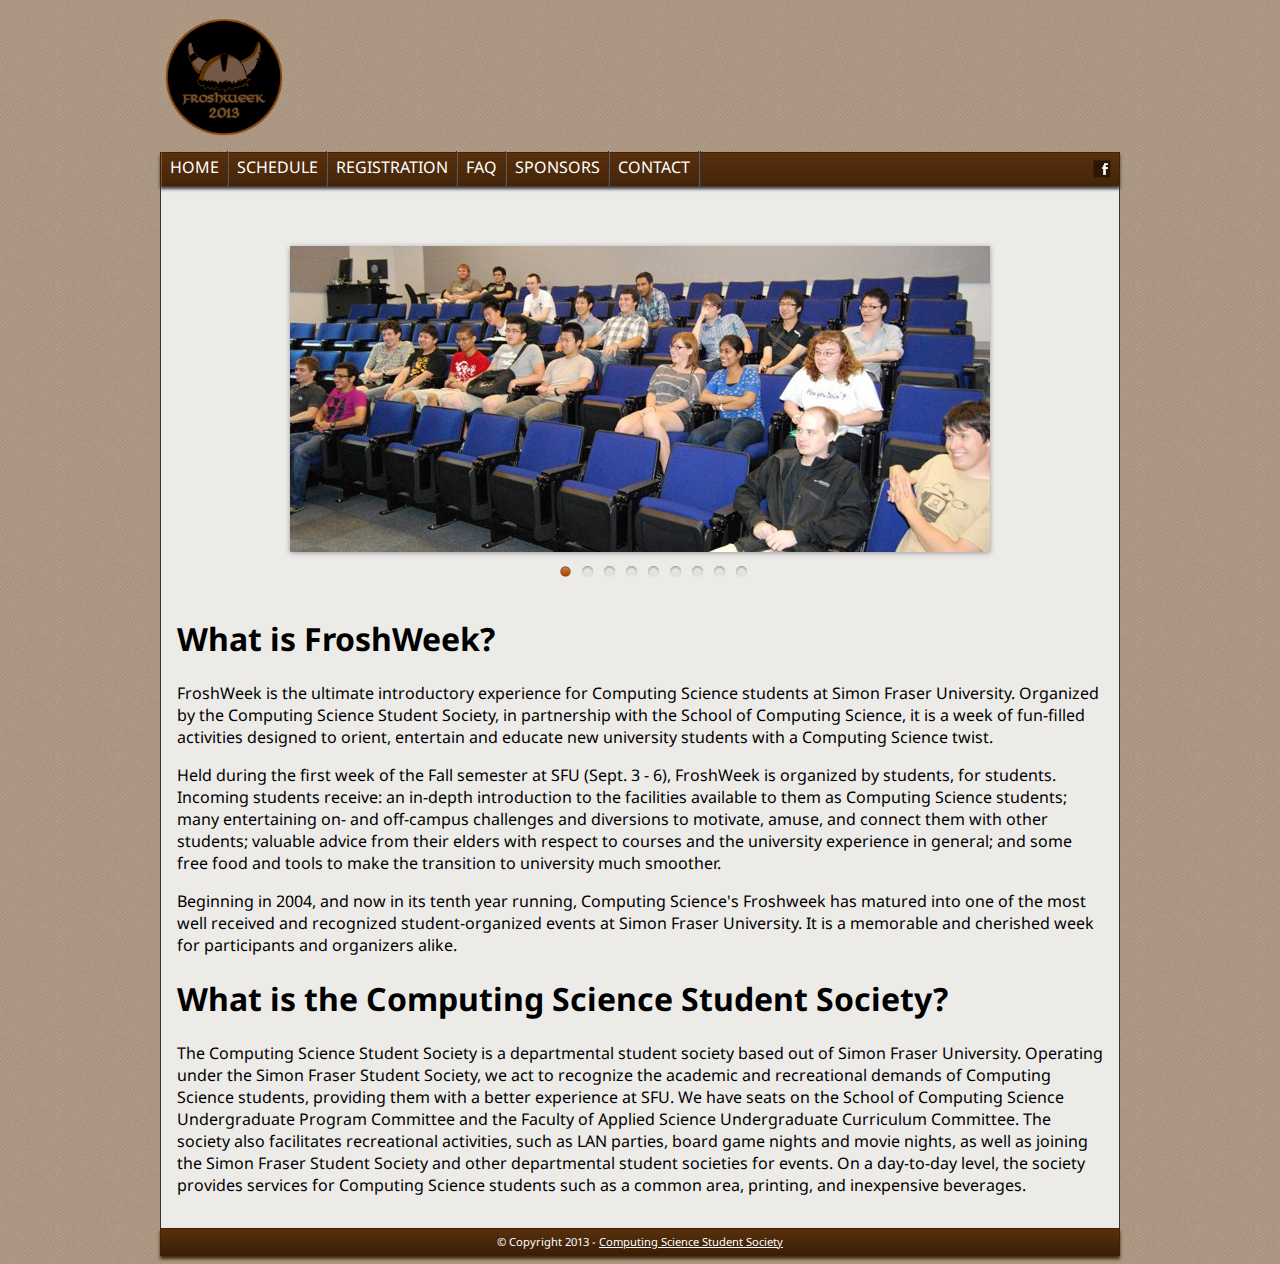
<file: index.html>
<!DOCTYPE html>

<head>
	<title>Home : CSSS FroshWeek 2013</title>
	<link href="/resources/favicon.png" rel="icon" type="image/png" />
	<link href="/froshstyle.css" rel="stylesheet" type="text/css" />
	<link href="/resources/js-image-slider.css" rel="stylesheet" type="text/css" />
	<script src="/resources/js-image-slider.js" type="text/javascript"></script>
	<link href='http://fonts.googleapis.com/css?family=Droid+Sans:400,700' rel='stylesheet' type='text/css'>
<script>
  (function(i,s,o,g,r,a,m){i['GoogleAnalyticsObject']=r;i[r]=i[r]||function(){
  (i[r].q=i[r].q||[]).push(arguments)},i[r].l=1*new Date();a=s.createElement(o),
  m=s.getElementsByTagName(o)[0];a.async=1;a.src=g;m.parentNode.insertBefore(a,m)
  })(window,document,'script','//www.google-analytics.com/analytics.js','ga');

  ga('create', 'UA-35197615-2', 'csssfroshweek.ca');
  ga('send', 'pageview');

</script>
</head>

<body>
	<div class="header">
		<img src="resources/froshweek2013_logo_circle.png" />
	</div>

	<div class="page">

		<nav>
			<ul>
				<li class="nav_link"><a href="/">Home</a></li>
				<li class="nav_link"><a href="/schedule/">Schedule</a></li>
				<li class="nav_link"><a href="/registration/">Registration</a></li>
				<li class="nav_link"><a href="/faq/">FAQ</a></li>
				<li class="nav_link"><a href="/sponsors/">Sponsors</a></li>
				<li class="nav_link"><a href="/contact/">Contact</a></li>
				<li class="nav_link"><a href="/contact/" class="navdecor"></a></li> <!-- Used to style navbar, link should go to rightmost nav item -->
				<li id="facebook_link"><a href="https://www.facebook.com/groups/2203105681/"><img src="resources/facebook_icon.png" width="16" height="16"/></a></li>

			</ul>
		</nav>

		<div class="content">

			<br />
			<br />

			<div id="slider">
				<img src="resources/frosh-slide-1.jpg" />
				<img src="resources/frosh-slide-2.jpg" />
				<img src="resources/frosh-slide-3.jpg" />
				<img src="resources/frosh-slide-4.jpg" />
				<img src="resources/frosh-slide-5.jpg" />
				<img src="resources/frosh-slide-6.jpg" />
				<img src="resources/frosh-slide-7.jpg" />
				<img src="resources/frosh-slide-8.jpg" />
				<img src="resources/frosh-slide-9.jpg" />
			</div>

			<br />
			<br />

			<h1>What is FroshWeek?</h1>

			<p>FroshWeek is the ultimate introductory experience for Computing Science students at Simon Fraser University. Organized by the Computing Science Student Society, in partnership with the School of Computing Science, it is a week of fun-filled activities designed to orient, entertain and educate new university students with a Computing Science twist.</p>

			<p>Held during the first week of the Fall semester at SFU (Sept. 3 - 6), FroshWeek is organized by students, for students. Incoming students receive: an in-depth introduction to the facilities available to them as Computing Science students; many entertaining on- and off-campus challenges and diversions to motivate, amuse, and connect them with other students; valuable advice from their elders with respect to courses and the university experience in general; and some free food and tools to make the transition to university much smoother.</p>

			<p>Beginning in 2004, and now in its tenth year running, Computing Science's Froshweek has matured into one of the most well received and recognized student-organized events at Simon Fraser University. It is a memorable and cherished week for participants and organizers alike.</p> 

			<h1>What is the Computing Science Student Society?</h1>

			<p>The Computing Science Student Society is a departmental student society based out of Simon Fraser University. Operating under the Simon Fraser Student Society, we act to recognize the academic and recreational demands of Computing Science students, providing them with a better experience at SFU. We have seats on the School of Computing Science Undergraduate Program Committee and the Faculty of Applied Science Undergraduate Curriculum Committee. The society also facilitates recreational activities, such as LAN parties, board game nights and movie nights, as well as joining the Simon Fraser Student Society and other departmental student societies for events. On a day-to-day level, the society provides services for Computing Science students such as a common area, printing, and inexpensive beverages.</p>

		</div>

		<footer>
			<p>&copy; Copyright 2013 - <a href="http://csss.cs.sfu.ca/">Computing Science Student Society</a></p> 
		</footer>
	</div>

</body>

</html>
</file>
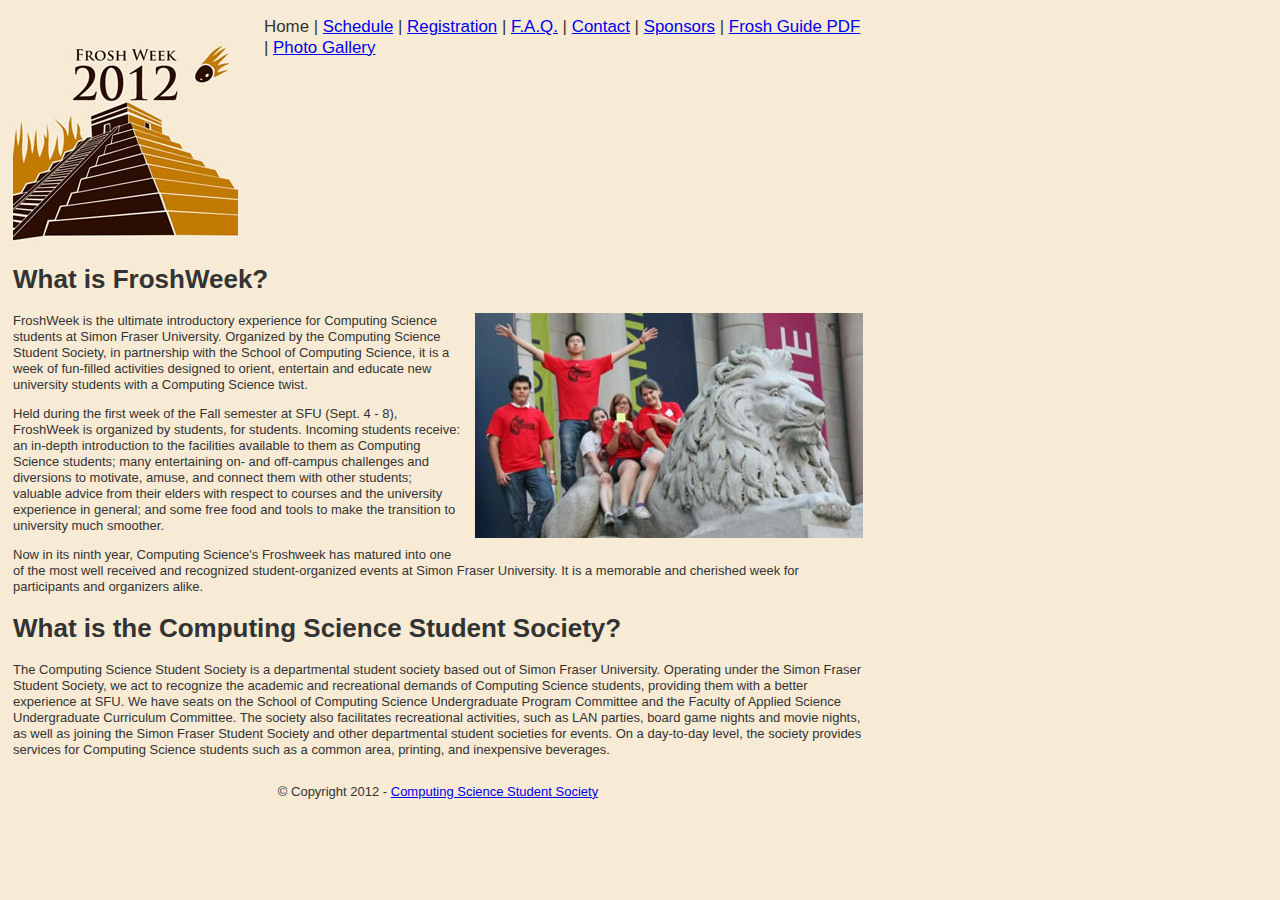
<file: frosh2012/index.html>
<!DOCTYPE html>

<html>
<head>
<title>CSSS FroshWeek 2012</title>
<link rel="stylesheet" href="screen.css" />
</head>

<body>

<div class="logo">
    <img src="logo2012small.jpg" />
</div>
        
<div class="navigation">
    <p>
    Home | 
    <a href="schedule.html">Schedule</a> |
    <a href="registration.html">Registration</a> | 
    <a href="faq.html">F.A.Q.</a> | 
    <a href="contact.html">Contact</a> | 
    <a href="sponsors.html">Sponsors</a> |
    <a href="Frosh Week 2012 Survival Guide.pdf">Frosh Guide PDF</a> |
    <a href="http://csss.cs.sfu.ca/gallery.php">Photo Gallery</a>
    </p>
</div>

<div class="content">

<h1>What is FroshWeek?</h1>

<img class="photo" src="2011_statue.jpg" />

<p>FroshWeek is the ultimate introductory experience for Computing Science students at Simon Fraser
University. Organized by the Computing Science Student Society, in partnership with the School of
Computing Science, it is a week of fun-filled activities designed to orient, entertain and educate new
university students with a Computing Science twist.</p>

<p>Held during the first week of the Fall semester at SFU (Sept. 4 - 8), FroshWeek is organized by students, for
students. Incoming students receive: an in-depth introduction to the facilities available to them as
Computing Science students; many entertaining on- and off-campus challenges and diversions to
motivate, amuse, and connect them with other students; valuable advice from their elders with respect 
to courses and the university experience in general; and some free food and tools to make the
transition to university much smoother.</p>

<p>Now in its ninth year, Computing Science's Froshweek has matured into one of the most well
received and recognized student-organized events at Simon Fraser University. It is a memorable and
cherished week for participants and organizers alike.</p>



<h1>What is the Computing Science Student Society?</h1>

<p>The Computing Science Student Society is a departmental student society based out of Simon 
Fraser University. Operating under the Simon Fraser Student Society, we act to recognize the
academic and recreational demands of Computing Science students, providing them with a better
experience at SFU. We have seats on the School of Computing Science Undergraduate Program 
Committee and the Faculty of Applied Science Undergraduate Curriculum Committee. 
The society also facilitates recreational activities, such as
LAN parties, board game nights and movie nights, as well as joining
the Simon Fraser Student Society and other departmental student
societies for events. On a day-to-day level, the society provides
services for Computing Science students such as a common area,
printing, and inexpensive beverages.</p>

<div class="footer">
	<p>&copy; Copyright 2012 - <a href="http://csss.cs.sfu.ca/">Computing Science Student Society</a></p>
</div>

</div>

</body>
</html>
</file>
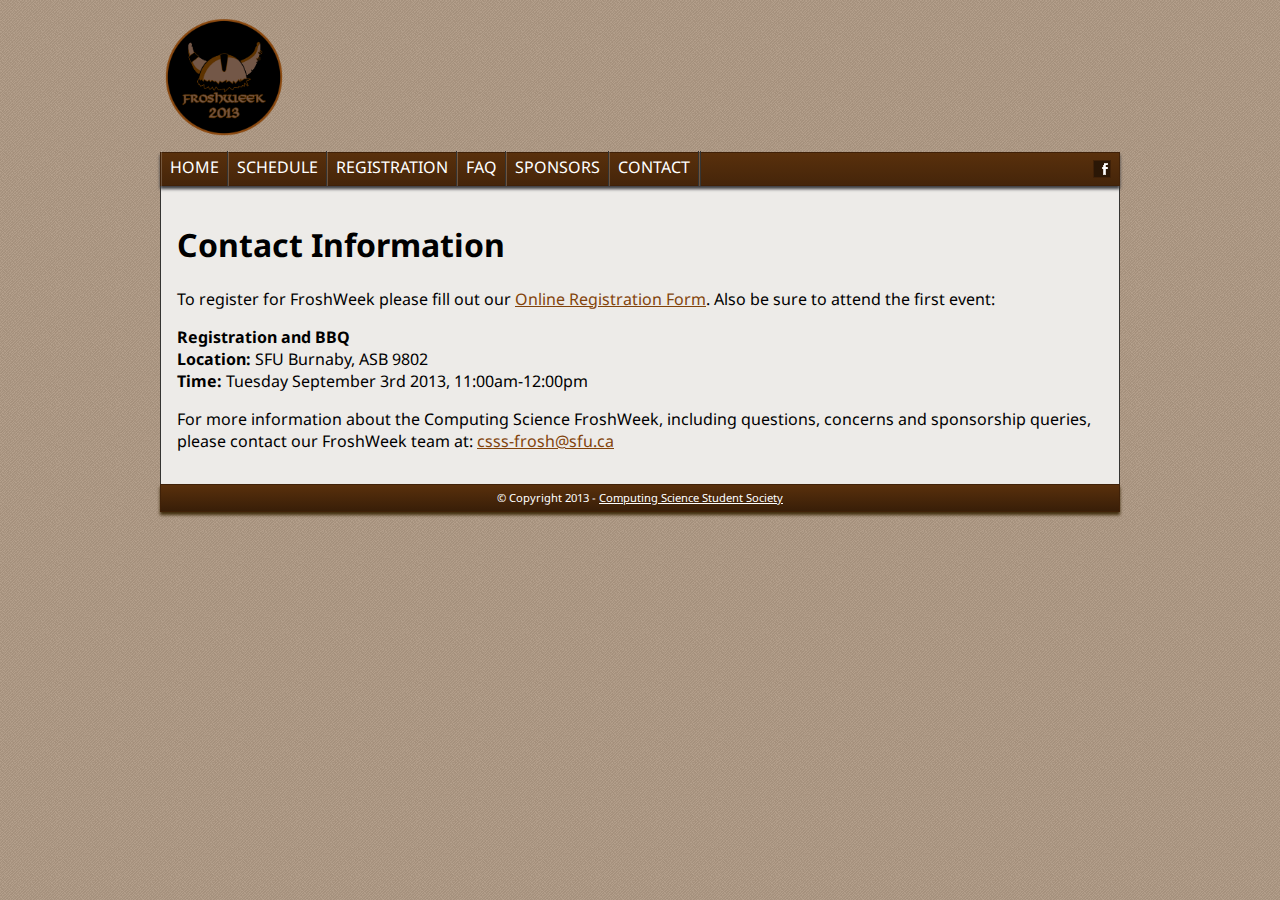
<file: contact.html>
<!DOCTYPE html>

<head>
	<title>Contact : CSSS FroshWeek 2013</title>
	<link href="/resources/favicon.png" rel="icon" type="image/png" />
	<link href="/froshstyle.css" rel="stylesheet" type="text/css" />
	<link href='http://fonts.googleapis.com/css?family=Droid+Sans:400,700' rel='stylesheet' type='text/css'>
<script>
  (function(i,s,o,g,r,a,m){i['GoogleAnalyticsObject']=r;i[r]=i[r]||function(){
  (i[r].q=i[r].q||[]).push(arguments)},i[r].l=1*new Date();a=s.createElement(o),
  m=s.getElementsByTagName(o)[0];a.async=1;a.src=g;m.parentNode.insertBefore(a,m)
  })(window,document,'script','//www.google-analytics.com/analytics.js','ga');

  ga('create', 'UA-35197615-2', 'csssfroshweek.ca');
  ga('send', 'pageview');

</script>
</head>

<body>
	<div class="header">
		<img src="/resources/froshweek2013_logo_circle.png" />
	</div>

	<div class="page">

		<nav>
			<ul>
				<li class="nav_link"><a href="/">Home</a></li>
				<li class="nav_link"><a href="/schedule/">Schedule</a></li>
				<li class="nav_link"><a href="/registration/">Registration</a></li>
				<li class="nav_link"><a href="/faq/">FAQ</a></li>
				<li class="nav_link"><a href="/sponsors/">Sponsors</a></li>
				<li class="nav_link"><a href="/contact/">Contact</a></li>
				<li class="nav_link"><a href="/contact/" class="navdecor"></a></li> <!-- Used to style navbar, link should go to rightmost nav item -->
				<li id="facebook_link"><a href="https://www.facebook.com/groups/2203105681/"><img src="/resources/facebook_icon.png" width="16" height="16"/></a></li>

			</ul>
		</nav>

		<div class="content">

			<h1>Contact Information</h1>

			<p>To register for FroshWeek please fill out our <a href="/registration/">Online Registration Form</a>.

			Also be sure to attend the first event:
				
				<p class="eventinfo">Registration and BBQ</p>
				<p class="eventinfo">Location: <span class="eventdetails">SFU Burnaby, ASB 9802</span></p>
				<p class="eventinfo">Time: <span class="eventdetails">Tuesday September 3rd 2013, 11:00am-12:00pm</span></p>

			<p>For more information about the Computing Science FroshWeek, including questions, concerns and sponsorship queries, please contact our FroshWeek team at: <a href="mailto:csss-frosh@sfu.ca">csss-frosh@sfu.ca</a></p>

		</div>

		<footer>
			<p>&copy; Copyright 2013 - <a href="http://csss.cs.sfu.ca/">Computing Science Student Society</a></p> 
		</footer>
	</div>

</body>

</html>
</file>
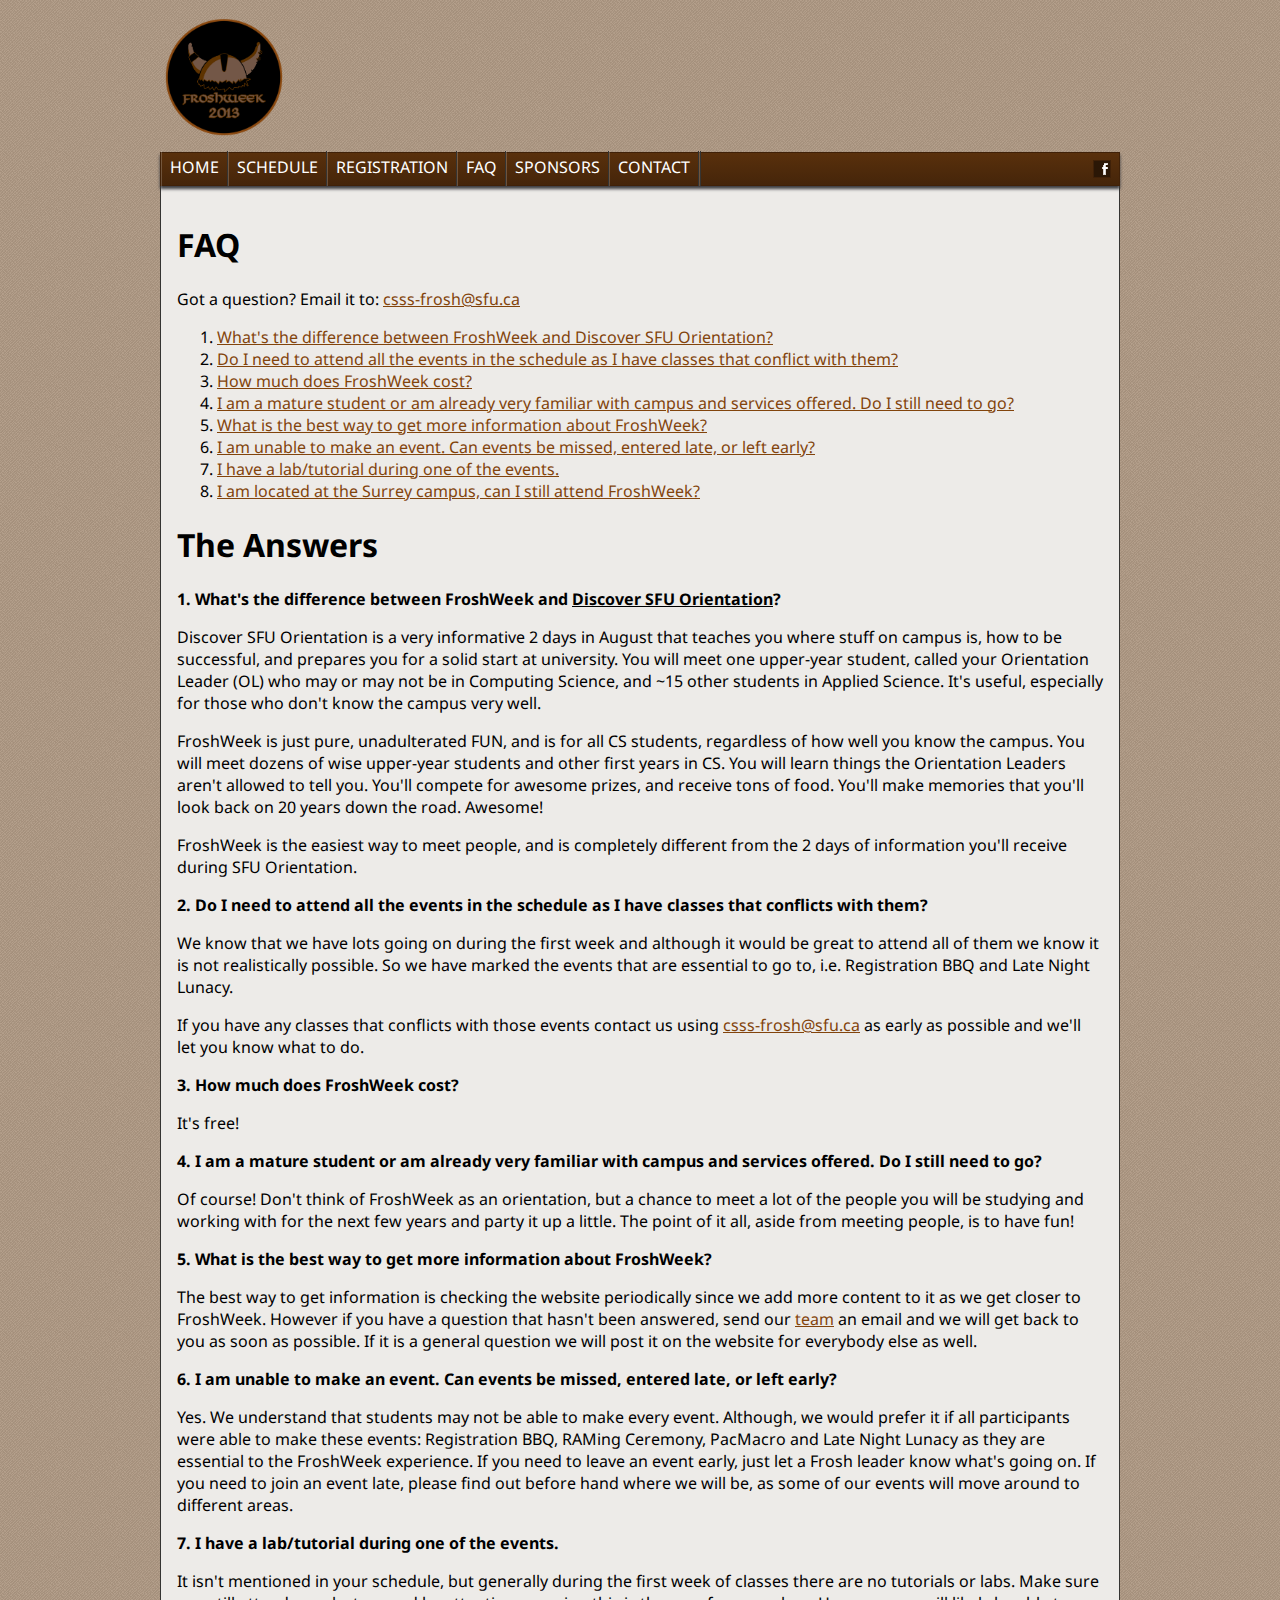
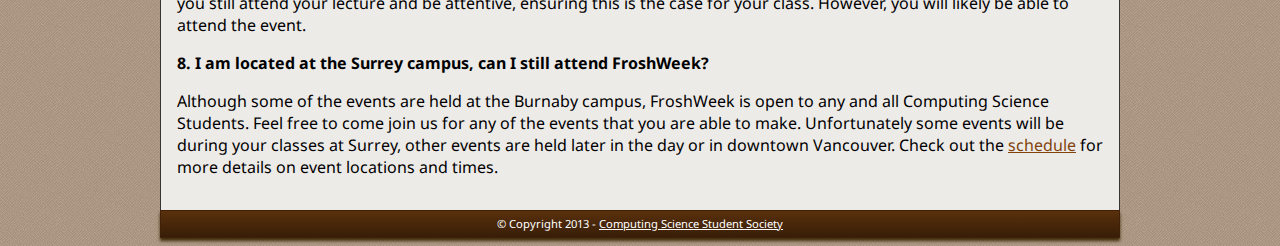
<file: faq.html>
<!DOCTYPE html>

<head>
	<title>FAQ : CSSS FroshWeek 2013</title>
	<link href="/resources/favicon.png" rel="icon" type="image/png" />
	<link href="/froshstyle.css" rel="stylesheet" type="text/css" />
	<link href='http://fonts.googleapis.com/css?family=Droid+Sans:400,700' rel='stylesheet' type='text/css'>
<script>
  (function(i,s,o,g,r,a,m){i['GoogleAnalyticsObject']=r;i[r]=i[r]||function(){
  (i[r].q=i[r].q||[]).push(arguments)},i[r].l=1*new Date();a=s.createElement(o),
  m=s.getElementsByTagName(o)[0];a.async=1;a.src=g;m.parentNode.insertBefore(a,m)
  })(window,document,'script','//www.google-analytics.com/analytics.js','ga');

  ga('create', 'UA-35197615-2', 'csssfroshweek.ca');
  ga('send', 'pageview');

</script>
</head>

<body>
	<div class="header">
		<img src="/resources/froshweek2013_logo_circle.png" />
	</div>

	<div class="page">

		<nav>
			<ul>
				<li class="nav_link"><a href="/">Home</a></li>
				<li class="nav_link"><a href="/schedule/">Schedule</a></li>
				<li class="nav_link"><a href="/registration/">Registration</a></li>
				<li class="nav_link"><a href="/faq/">FAQ</a></li>
				<li class="nav_link"><a href="/sponsors/">Sponsors</a></li>
				<li class="nav_link"><a href="/contact/">Contact</a></li>
				<li class="nav_link"><a href="/contact/" class="navdecor"></a></li> <!-- Used to style navbar, link should go to rightmost nav item -->
				<li id="facebook_link"><a href="https://www.facebook.com/groups/2203105681/"><img src="/resources/facebook_icon.png" width="16" height="16" /></a></li>

			</ul>
		</nav>

		<div class="content">

			<h1>FAQ</h1>

			<p>Got a question? Email it to: <a href="mailto:csss-frosh@sfu.ca">csss-frosh@sfu.ca</a></p>

			<ol>
			    <li><a href="#faq_1">What's the difference between FroshWeek and Discover SFU Orientation?</a></li>
			   	<li><a href="#faq_2">Do I need to attend all the events in the schedule as I have classes that conflict with them?</a></li>
				<li><a href="#faq_3">How much does FroshWeek cost?</a></li>
				<li><a href="#faq_4">I am a mature student or am already very familiar with campus and services offered. Do I still need to go?</a></li>
				<li><a href="#faq_5">What is the best way to get more information about FroshWeek?</a></li>
			   	<li><a href="#faq_6">I am unable to make an event. Can events be missed, entered late, or left early?</a></li>
			    <li><a href="#faq_7">I have a lab/tutorial during one of the events.</a></li>
				<li><a href="#faq_8">I am located at the Surrey campus, can I still attend FroshWeek?</a></li>	
			</ol>

			<h1>The Answers</h1>

			<p class="question"><a name="faq_1">1. What's the difference between FroshWeek and </a><a href="http://www.sfu.ca/studentlife/orientation/index.html">Discover SFU Orientation</a>?</p>

			<p>Discover SFU Orientation is a very informative 2 days in August that teaches you where stuff on campus is, how to be successful, and prepares you for a solid start at university. You will meet one upper-year student, called your Orientation Leader (OL) who may or may not be in Computing Science, and ~15 other students in Applied Science. It's useful, especially for those who don't know the campus very well.</p>
			    
			<p>FroshWeek is just pure, unadulterated FUN, and is for all CS students, regardless of how well you know the campus. You will meet dozens of wise upper-year students and other first years in CS. You will learn things the Orientation Leaders aren't allowed to tell you. You'll compete for awesome prizes, and receive tons of food. You'll make memories that you'll look back on 20 years down the road. Awesome!</p>

			<p>FroshWeek is the easiest way to meet  people, and is completely different from the 2 days of information you'll receive during SFU Orientation.</p>


			<p class="question"><a name="faq_2">2. Do I need to attend all the events in the schedule as I have classes that conflicts with them?</a></p>

			<p>We know that we have lots going on during the first week and although it would be great to attend all of them we know it is not realistically possible. So we have marked the events that are essential to go to, i.e. Registration BBQ and Late Night Lunacy.</p>

			<p>If you have any classes that conflicts with those events contact us using <a href="mailto:csss-frosh@sfu.ca">csss-frosh@sfu.ca</a> as early as possible and we'll let you know what to do.</p>


			<p class="question"><a name="faq_3">3. How much does FroshWeek cost?</a></p>

			<p>It's free!</p>


			<p class="question"><a name="faq_4">4. I am a mature student or am already very familiar with campus and services offered. Do I still need to go?</a></p>

			<p>Of course! Don't think of FroshWeek as an orientation, but a chance to meet a lot of the people you will be studying and working with for the next few years and party it up a little. The point of it all, aside from meeting people, is to have fun!</p>


			<p class="question"><a name="faq_5">5. What is the best way to get more information about FroshWeek?</a></p>

			<p>The best way to get information is checking the website periodically since we add more content to it as we get closer to FroshWeek. However if you have a question that hasn't been answered, send our <a href="mailto:csss-frosh@sfu.ca">team</a> an email and we will get back to you as soon as possible. If it is a general question we will post it on the website for everybody else as well.</p>


			<p class="question"><a name="faq_6">6. I am unable to make an event. Can events be missed, entered late, or left early?</a></p>

			<p>Yes. We understand that students may not be able to make every event. Although, we would prefer it if all participants were able to make these events: Registration BBQ, RAMing Ceremony, PacMacro and Late Night Lunacy as they are essential to the FroshWeek experience. If you need to leave an event early, just let a Frosh leader know what's going on. If you need to join an event late, please find out before hand where we will be, as some of our events will move around to different areas.</p>


			<p class="question"><a name="faq_7">7. I have a lab/tutorial during one of the events.</a></p>

			<p>It isn't mentioned in your schedule, but generally during the first week of classes there are no tutorials or labs. Make sure you still attend your lecture and be attentive, ensuring this is the case for your class. However, you will likely be able to attend the event.</p>


			<p class="question"><a name="faq_8">8. I am located at the Surrey campus, can I still attend FroshWeek?</a></p>

			<p>Although some of the events are held at the Burnaby campus, FroshWeek is open to any and all Computing Science Students. Feel free to come join us for any of the events that you are able to make. Unfortunately some events will be during your classes at Surrey, other events are held later in the day or in downtown Vancouver. Check out the <a href="/schedule/">schedule</a> for more details on event locations and times.</p>


		</div>

		<footer>
			<p>&copy; Copyright 2013 - <a href="http://csss.cs.sfu.ca/">Computing Science Student Society</a></p> 
		</footer>
	</div>

</body>

</html>
</file>
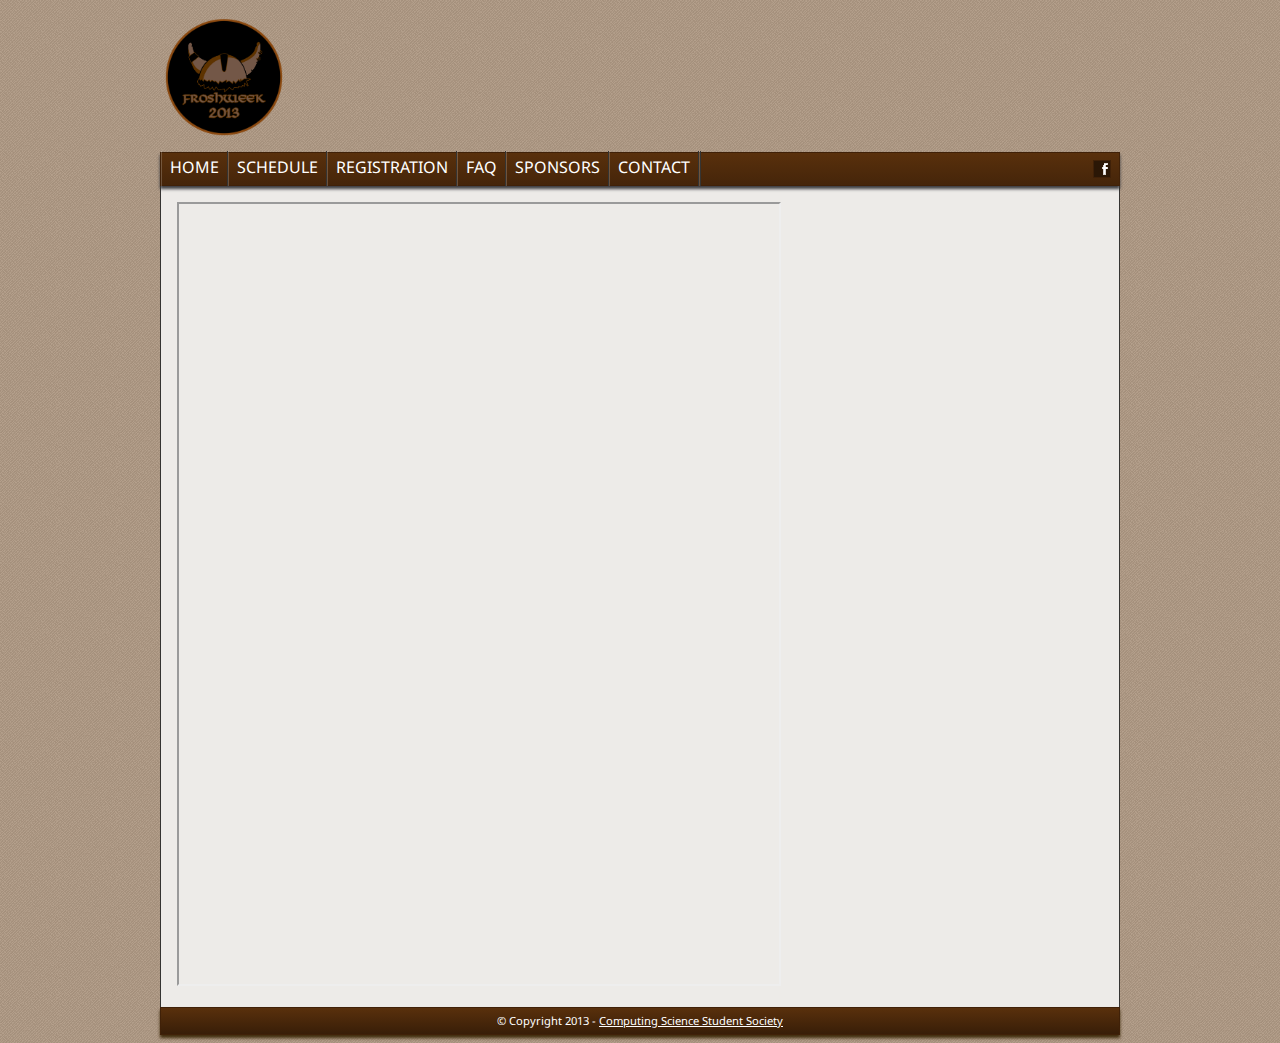
<file: registration.html>
<!DOCTYPE html>

<head>
	<title>Registration : CSSS FroshWeek 2013</title>
	<link href="/resources/favicon.png" rel="icon" type="image/png" />
	<link href="/froshstyle.css" rel="stylesheet" type="text/css" />
	<link href='http://fonts.googleapis.com/css?family=Droid+Sans:400,700' rel='stylesheet' type='text/css'>
<script>
  (function(i,s,o,g,r,a,m){i['GoogleAnalyticsObject']=r;i[r]=i[r]||function(){
  (i[r].q=i[r].q||[]).push(arguments)},i[r].l=1*new Date();a=s.createElement(o),
  m=s.getElementsByTagName(o)[0];a.async=1;a.src=g;m.parentNode.insertBefore(a,m)
  })(window,document,'script','//www.google-analytics.com/analytics.js','ga');

  ga('create', 'UA-35197615-2', 'csssfroshweek.ca');
  ga('send', 'pageview');

</script>
</head>

<body>
	<div class="header">
		<img src="/resources/froshweek2013_logo_circle.png" />
	</div>

	<div class="page">

		<nav>
			<ul>
				<li class="nav_link"><a href="/">Home</a></li>
				<li class="nav_link"><a href="/schedule/">Schedule</a></li>
				<li class="nav_link"><a href="/registration/">Registration</a></li>
				<li class="nav_link"><a href="/faq/">FAQ</a></li>
				<li class="nav_link"><a href="/sponsors/">Sponsors</a></li>
				<li class="nav_link"><a href="/contact/">Contact</a></li>
				<li class="nav_link"><a href="/contact/" class="navdecor"></a></li> <!-- Used to style navbar, link should go to rightmost nav item -->
				<li id="facebook_link"><a href="https://www.facebook.com/groups/2203105681/"><img src="/resources/facebook_icon.png" width="16" height="16"/></a></li>

			</ul>
		</nav>

		<div class="content">

			<iframe src="https://docs.google.com/forms/d/17EvJMNEquyPZdJqHOdyP3DqJuiWXa41a-iydvdn6TMo/viewform?embedded=true" width="600" height="780" frameborder="1px" marginheight="0" marginwidth="0">Loading Registration Form...</iframe>

		</div>

		<footer>
			<p>&copy; Copyright 2013 - <a href="http://csss.cs.sfu.ca/">Computing Science Student Society</a></p> 
		</footer>
	</div>

</body>

</html>
</file>
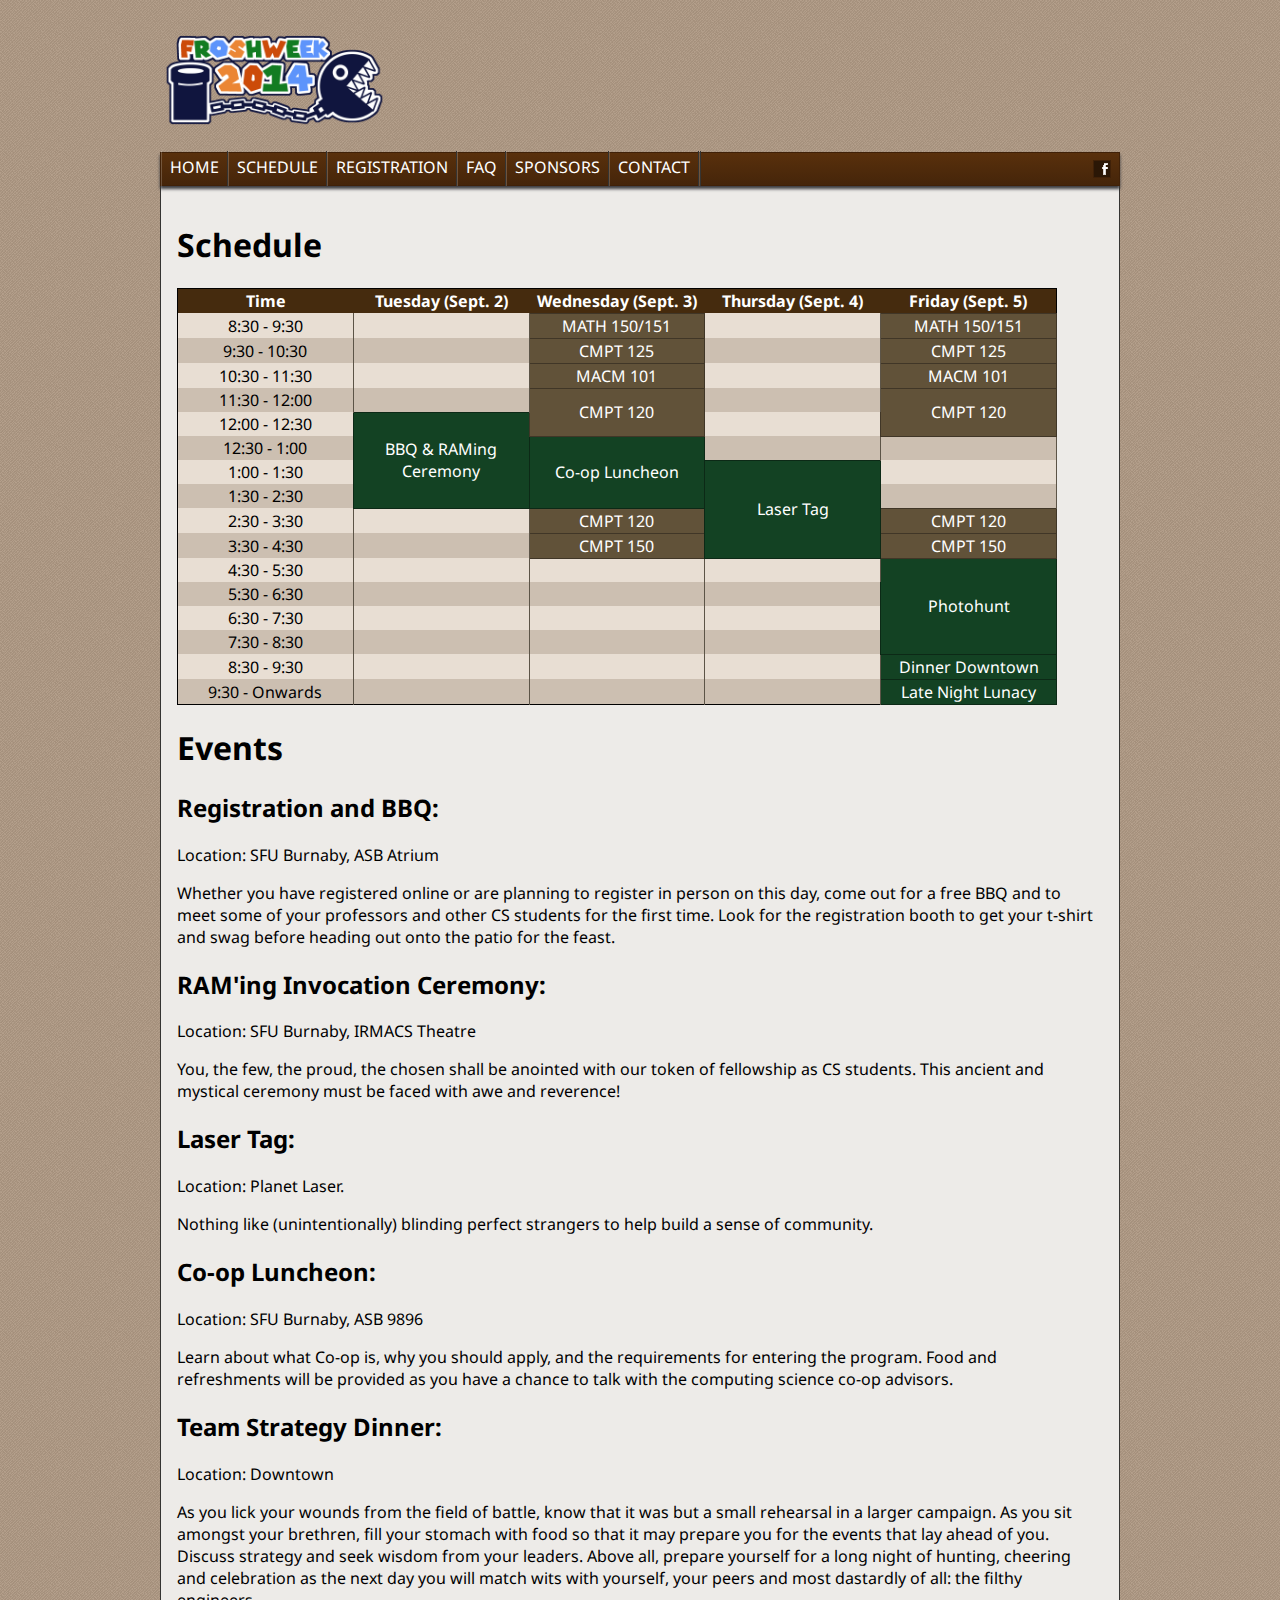
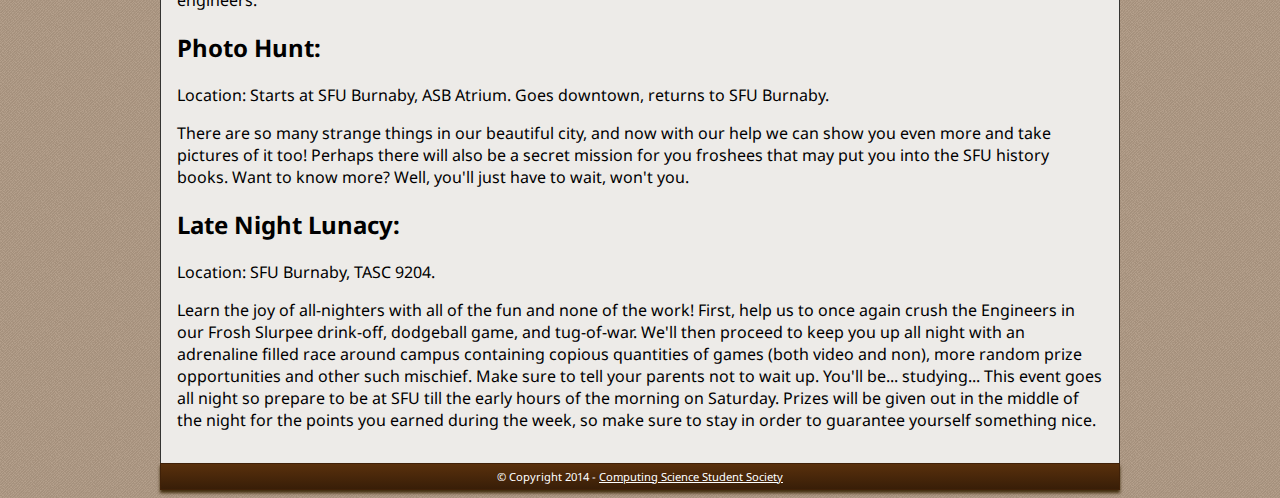
<file: schedule.html>
<!DOCTYPE html>

<head>
	<title>Schedule : CSSS FroshWeek 2014</title>
	<link href="/resources/favicon.png" rel="icon" type="image/png" />
	<link href="/froshstyle.css" rel="stylesheet" type="text/css" />
	<link href='http://fonts.googleapis.com/css?family=Droid+Sans:400,700' rel='stylesheet' type='text/css'>
<script>
  (function(i,s,o,g,r,a,m){i['GoogleAnalyticsObject']=r;i[r]=i[r]||function(){
  (i[r].q=i[r].q||[]).push(arguments)},i[r].l=1*new Date();a=s.createElement(o),
  m=s.getElementsByTagName(o)[0];a.async=1;a.src=g;m.parentNode.insertBefore(a,m)
  })(window,document,'script','//www.google-analytics.com/analytics.js','ga');

  ga('create', 'UA-35197615-2', 'csssfroshweek.ca');
  ga('send', 'pageview');

</script>
</head>

<body>
	<div class="header">
		<img src="/resources/logo.png" />
	</div>

	<div class="page">

		<nav>
			<ul>
				<li class="nav_link"><a href="/">Home</a></li>
				<li class="nav_link"><a href="/schedule/">Schedule</a></li>
				<li class="nav_link"><a href="/registration/">Registration</a></li>
				<li class="nav_link"><a href="/faq/">FAQ</a></li>
				<li class="nav_link"><a href="/sponsors/">Sponsors</a></li>
				<li class="nav_link"><a href="/contact/">Contact</a></li>
				<li class="nav_link"><a href="/contact/" class="navdecor"></a></li> <!-- Used to style navbar, link should go to rightmost nav item -->
				<li id="facebook_link"><a href="https://www.facebook.com/groups/2203105681/"><img src="/resources/facebook_icon.png" width="16" height="16"/></a></li>

			</ul>
		</nav>

		<div class="content">

			<h1>Schedule</h1>

			<table>
				<thead>
					<tr class="table-title">
						<th>Time</th>
						<th id="tue">Tuesday (Sept. 2)</th>
						<th id="wed">Wednesday (Sept. 3)</th>
						<th id="thu">Thursday (Sept. 4)</th>
						<th id="fri">Friday (Sept. 5)</th>
					</tr>
				</thead>

				<tbody class="table-schedule">
					<tr>
						<td>8:30 - 9:30</td>
						<td header="tue" class="schedule-nothing"></td>
						<td header="wed" class="schedule-class">MATH 150/151</td>
						<td header="thu" class="schedule-nothing"></td>
						<td header="fri" class="schedule-class">MATH 150/151</td>
					</tr>

					<tr>
						<td>9:30 - 10:30</td>
						<td header="tue" class="schedule-nothing"></td>
						<td header="wed" class="schedule-class">CMPT 125</td>
						<td header="thu" class="schedule-nothing"></td>
						<td header="fri" class="schedule-class">CMPT 125</td>
					</tr>

					<tr>
						<td>10:30 - 11:30</td>
						<td header="tue" class="schedule-nothing"></td>
						<td header="wed" class="schedule-class">MACM 101</td>
						<td header="thu" class="schedule-nothing"></td>
						<td header="fri" class="schedule-class">MACM 101</td>
					</tr>

					<tr>
						<td>11:30 - 12:00</td>
						<td header="tue" class="schedule-nothing"></td>
						<td header="wed" class="schedule-class" rowspan="2">CMPT 120</td>
						<td header="thu" class="schedule-nothing"></td>
						<td header="fri" class="schedule-class" rowspan="2">CMPT 120</td>
					</tr>

					<tr>
						<td>12:00 - 12:30</td>
						<td header="tue" class="schedule-event" rowspan="4">BBQ & RAMing Ceremony</td>

						<td header="thu" class="schedule-nothing"></td>

					</tr>

					<tr>
						<td>12:30 - 1:00</td>

						<td header="wed" class="schedule-event" rowspan="3">Co-op Luncheon</td>
						<td header="thu" class="schedule-nothing"></td>
						<td header="fri" class="schedule-nothing"></td>
					</tr>

					<tr>
						<td>1:00 - 1:30</td>


						<td header="thu" class="schedule-event" rowspan="4">Laser Tag</td>
						<td header="fri" class="schedule-nothing"></td>
					</tr>

					<tr>
						<td>1:30 - 2:30</td>



						<td header="fri" class="schedule-nothing"></td>
					</tr>

					<tr>
						<td>2:30 - 3:30</td>
						<td header="tue" class="schedule-nothing"></td>
						<td header="wed" class="schedule-class">CMPT 120</td>

						<td header="fri" class="schedule-class">CMPT 120</td>
					</tr>

					<tr>
						<td>3:30 - 4:30</td>
						<td header="tue" class="schedule-nothing"></td>
						<td header="wed" class="schedule-class">CMPT 150</td>

						<td header="fri" class="schedule-class">CMPT 150</td>
					</tr>

					<tr>
						<td>4:30 - 5:30</td>
						<td header="tue" class="schedule-nothing"></td>
						<td header="wed" class="schedule-nothing"></td>
						<td header="thu" class="schedule-nothing"></td>
						<td header="fri" class="schedule-event" rowspan="4">Photohunt</td>
					</tr>

					<tr>
						<td>5:30 - 6:30</td>
						<td header="tue" class="schedule-nothing"></td>
						<td header="wed" class="schedule-nothing"></td>
						<td header="thu" class="schedule-nothing"></td>

						
					</tr>

					<tr>
						<td>6:30 - 7:30</td>
						<td header="tue" class="schedule-nothing"></td>
						<td header="wed" class="schedule-nothing"></td>
						<td header="thu" class="schedule-nothing"></td>

					</tr>

					<tr>
						<td>7:30 - 8:30</td>
						<td header="tue" class="schedule-nothing"></td>
						<td header="wed" class="schedule-nothing"></td>
						<td header="thu" class="schedule-nothing"></td>

					</tr>

					<tr>
						<td>8:30 - 9:30</td>
						<td header="tue" class="schedule-nothing"></td>
						<td header="wed" class="schedule-nothing"></td>
						<td header="thu" class="schedule-nothing"></td>
						<td header="fri" class="schedule-event">Dinner Downtown</td>
					</tr>

					<tr>
						<td>9:30 - Onwards</td>
						<td class="schedule-nothing"></td>
						<td class="schedule-nothing"></td>
						<td class="schedule-nothing"></td>
						<td class="schedule-event">Late Night Lunacy</td>
					</tr>

				</tbody>
			</table>
		
			<h1>Events</h1>

			<h2><a name="Registration"></a>Registration and BBQ:</h2>
			<p>Location: SFU Burnaby, ASB Atrium</p>
			<p>Whether you have registered online or are planning to register in person on this day, come out for a free BBQ and to meet some of your professors and other CS students for the first time. Look for the registration booth to get your t-shirt and swag before heading out onto the patio for the feast.</p>

			<h2><a name="Ceremony"></a>RAM'ing Invocation Ceremony:</h2>
			<p>Location: SFU Burnaby, IRMACS Theatre</p>
			<p>You, the few, the proud, the chosen shall be anointed with our token of fellowship as CS students. This ancient and mystical ceremony must be faced with awe and reverence!</p>

			<h2><a name="AmazingRace"></a>Laser Tag:</h2>
			<p>Location: Planet Laser.</p>
			<p> Nothing like (unintentionally) blinding perfect strangers to help build a sense of community.</p>

			<h2><a name="Coop"></a>Co-op Luncheon:</h2>
			<p>Location: SFU Burnaby, ASB 9896</p>
			<p>Learn about what Co-op is, why you should apply, and the requirements for entering the program. Food and refreshments will be provided as you have a chance to talk with the computing science co-op advisors.</p>

			<h2><a name="TeamDinner"></a>Team Strategy Dinner:</h2>
			<P>Location: Downtown</p>
			<p>As you lick your wounds from the field of battle, know that it was but a small rehearsal in a larger campaign. As you sit amongst your brethren, fill your stomach with food so that it may prepare you for the events that lay ahead of you. Discuss strategy and seek wisdom from your leaders. Above all, prepare yourself for a long night of hunting, cheering and celebration as the next day you will match wits with yourself, your peers and most dastardly of all: the filthy engineers.</p>

			<h2><a name="PhotoHunt"></a>Photo Hunt:</h2>
			<p>Location: Starts at SFU Burnaby, ASB Atrium. Goes downtown, returns to SFU Burnaby.</p>
			<p>There are so many strange things in our beautiful city, and now with our help we can show you even more and take pictures of it too! Perhaps there will also be a secret mission for you froshees that may put you into the SFU history books. Want to know more? Well, you'll just have to wait, won't you.</p>

			<h2><a name="Lunacy"></a>Late Night Lunacy:</h2>
			<p>Location: SFU Burnaby, TASC 9204.</p>
			<p>Learn the joy of all-nighters with all of the fun and none of the work! First, help us to once again crush the Engineers in our Frosh Slurpee drink-off, dodgeball game, and tug-of-war. We'll then proceed to keep you up all night with an adrenaline filled race around campus containing copious quantities of games (both video and non), more random prize opportunities and other such mischief. Make sure to tell your parents not to wait up. You'll be... studying... This event goes all night so prepare to be at SFU till the early hours of the morning on Saturday. Prizes will be given out in the middle of the night for the points you earned during the week, so make sure to stay in order to guarantee yourself something nice.</p>			

		</div>

		<footer>
			<p>&copy; Copyright 2014 - <a href="http://csss.cs.sfu.ca/">Computing Science Student Society</a></p> 
		</footer>
	</div>

</body>

</html>
</file>
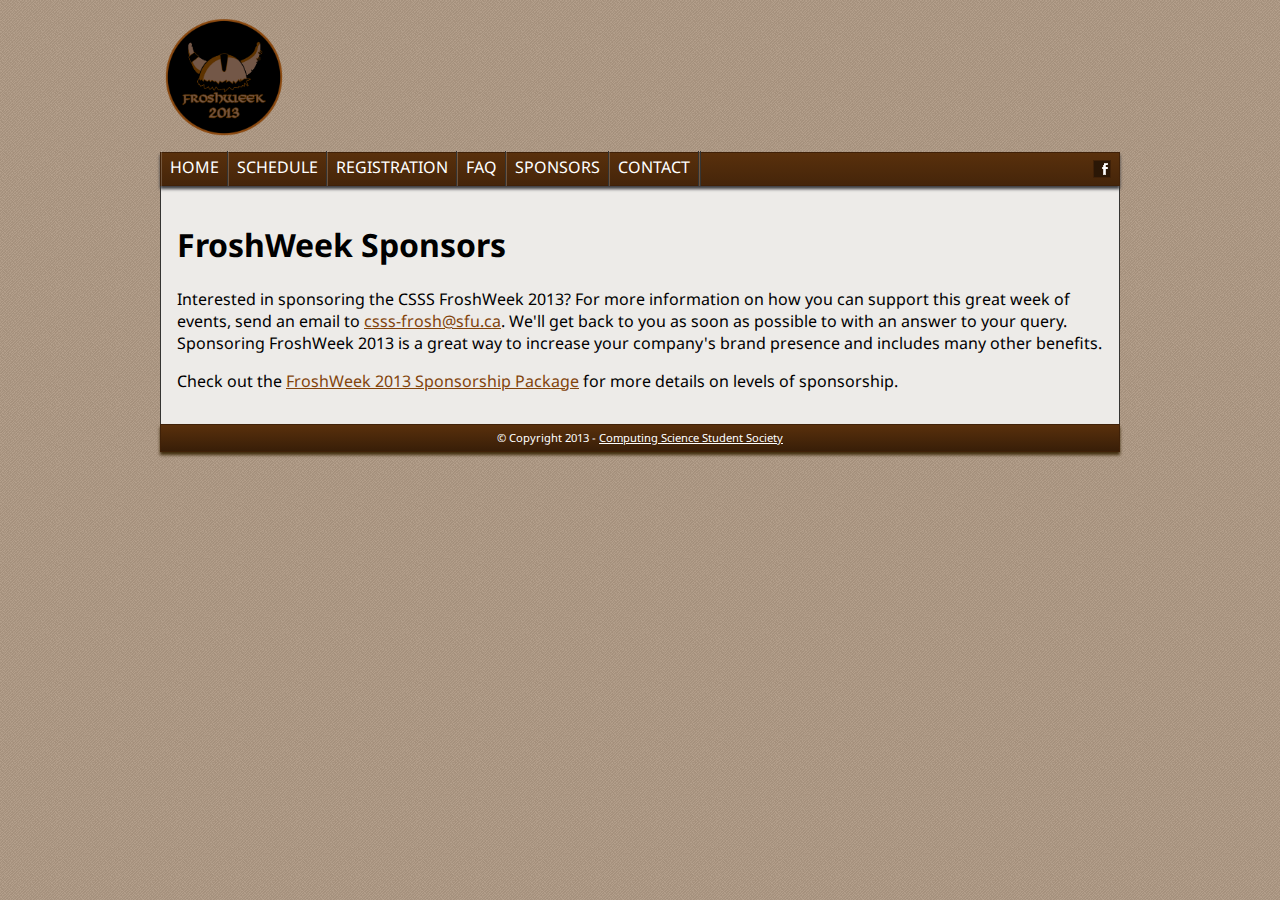
<file: sponsors.html>
<!DOCTYPE html>

<head>
	<title>Sponsors : CSSS FroshWeek 2013</title>
	<link href="/resources/favicon.png" rel="icon" type="image/png" />
	<link href="/froshstyle.css" rel="stylesheet" type="text/css" />
	<link href='http://fonts.googleapis.com/css?family=Droid+Sans:400,700' rel='stylesheet' type='text/css'>
<script>
  (function(i,s,o,g,r,a,m){i['GoogleAnalyticsObject']=r;i[r]=i[r]||function(){
  (i[r].q=i[r].q||[]).push(arguments)},i[r].l=1*new Date();a=s.createElement(o),
  m=s.getElementsByTagName(o)[0];a.async=1;a.src=g;m.parentNode.insertBefore(a,m)
  })(window,document,'script','//www.google-analytics.com/analytics.js','ga');

  ga('create', 'UA-35197615-2', 'csssfroshweek.ca');
  ga('send', 'pageview');

</script>
</head>

<body>
	<div class="header">
		<img src="/resources/froshweek2013_logo_circle.png" />
	</div>

	<div class="page">

		<nav>
			<ul>
				<li class="nav_link"><a href="/">Home</a></li>
				<li class="nav_link"><a href="/schedule/">Schedule</a></li>
				<li class="nav_link"><a href="/registration/">Registration</a></li>
				<li class="nav_link"><a href="/faq/">FAQ</a></li>
				<li class="nav_link"><a href="/sponsors/">Sponsors</a></li>
				<li class="nav_link"><a href="/contact/">Contact</a></li>
				<li class="nav_link"><a href="/contact/" class="navdecor"></a></li> <!-- Used to style navbar, link should go to rightmost nav item -->
				<li id="facebook_link"><a href="https://www.facebook.com/groups/2203105681/"><img src="/resources/facebook_icon.png" width="16" height="16"/></a></li>

			</ul>
		</nav>

		<div class="content">

			<h1>FroshWeek Sponsors</h1>

			<p>Interested in sponsoring the CSSS FroshWeek 2013? For more information on how you can support this great week of events, send an email to <a href="mailto:csss-frosh@sfu.ca">csss-frosh@sfu.ca</a>. We'll get back to you as soon as possible to with an answer to your query. Sponsoring FroshWeek 2013 is a great way to increase your company's brand presence and includes many other benefits.</p>

			<p>Check out the <a href="/resources/sponsorship_guide_2013.pdf">FroshWeek 2013 Sponsorship Package</a> for more details on levels of sponsorship.</p>

		</div>

		<footer>
			<p>&copy; Copyright 2013 - <a href="http://csss.cs.sfu.ca/">Computing Science Student Society</a></p> 
		</footer>
	</div>

</body>

</html>
</file>
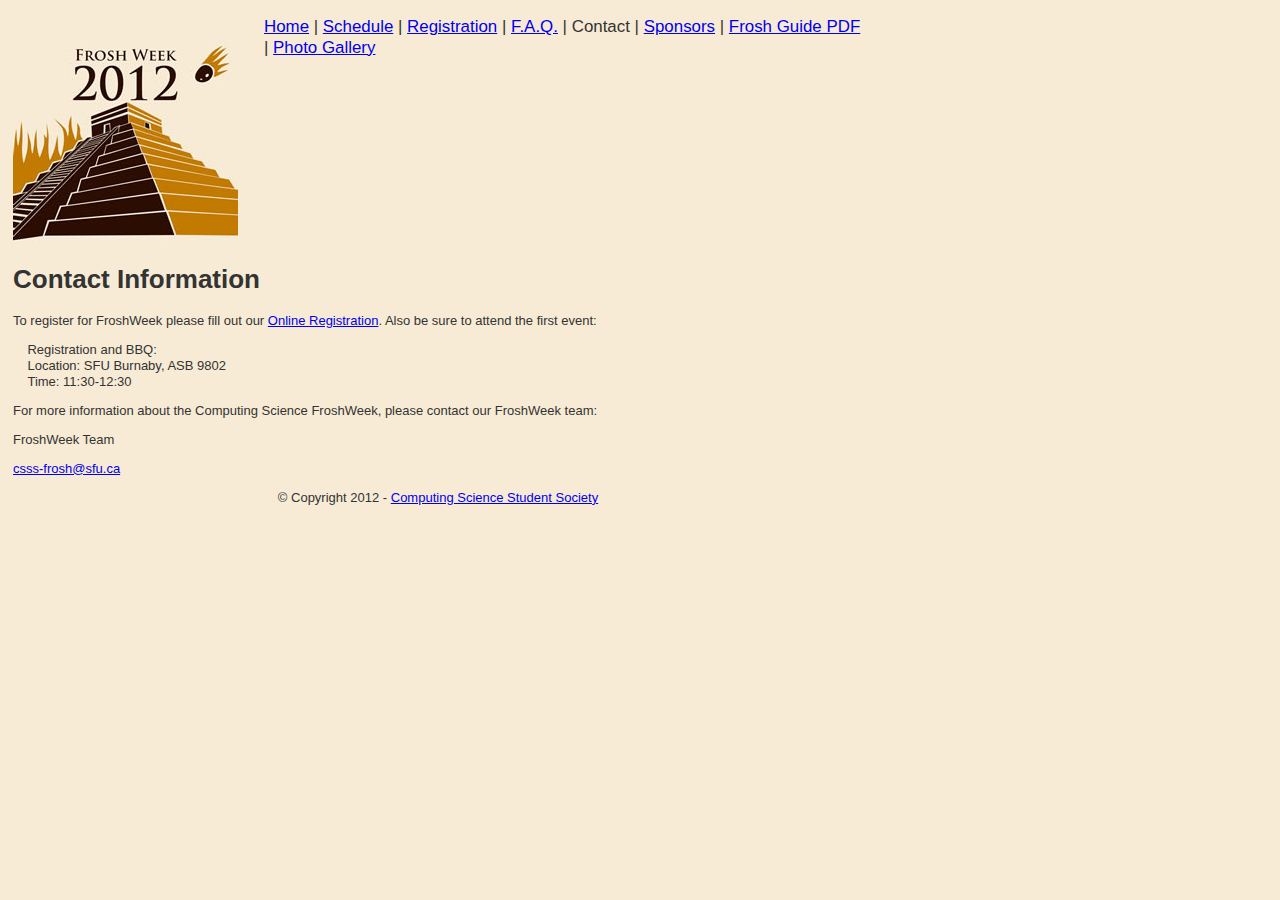
<file: frosh2012/contact.html>
<!DOCTYPE html>

<html>
<head>
<title>CSSS FroshWeek 2012</title>
<link rel="stylesheet" href="screen.css" />
</head>

<body>

<div class="logo"><img src="logo2012small.jpg" /></div>

<div class="navigation">
    <p>
    <a href="index.html">Home</a> | 
    <a href="schedule.html">Schedule</a> |
    <a href="registration.html">Registration</a> | 
    <a href="faq.html">F.A.Q.</a> | 
    Contact | 
    <a href="sponsors.html">Sponsors</a> |
    <a href="Frosh Week 2012 Survival Guide.pdf">Frosh Guide PDF</a> |
    <a href="http://csss.cs.sfu.ca/gallery.php">Photo Gallery</a>
    </p>
</div>

<div class="content">

<h1>Contact Information</h1>

<p>To register for FroshWeek please fill out our <a href="registration.html">Online Registration</a>.

Also be sure to attend the first event:
	
	<p> &nbsp;&nbsp;&nbsp;&nbsp;Registration and BBQ:
	<br>&nbsp;&nbsp;&nbsp;&nbsp;Location: SFU Burnaby, ASB 9802
	<br>&nbsp;&nbsp;&nbsp;&nbsp;Time: 11:30-12:30</p>

<p>For more information about the Computing Science FroshWeek, please contact our FroshWeek team:</p>

<p>FroshWeek Team</p>

<p><a href="mailto:csss-frosh@sfu.ca">csss-frosh@sfu.ca</a></p>
</div>


<div class="footer">
	<p>&copy; Copyright 2012 - <a href="http://csss.cs.sfu.ca/">Computing Science Student Society</a></p>
</div>

</body>
</html>
</file>
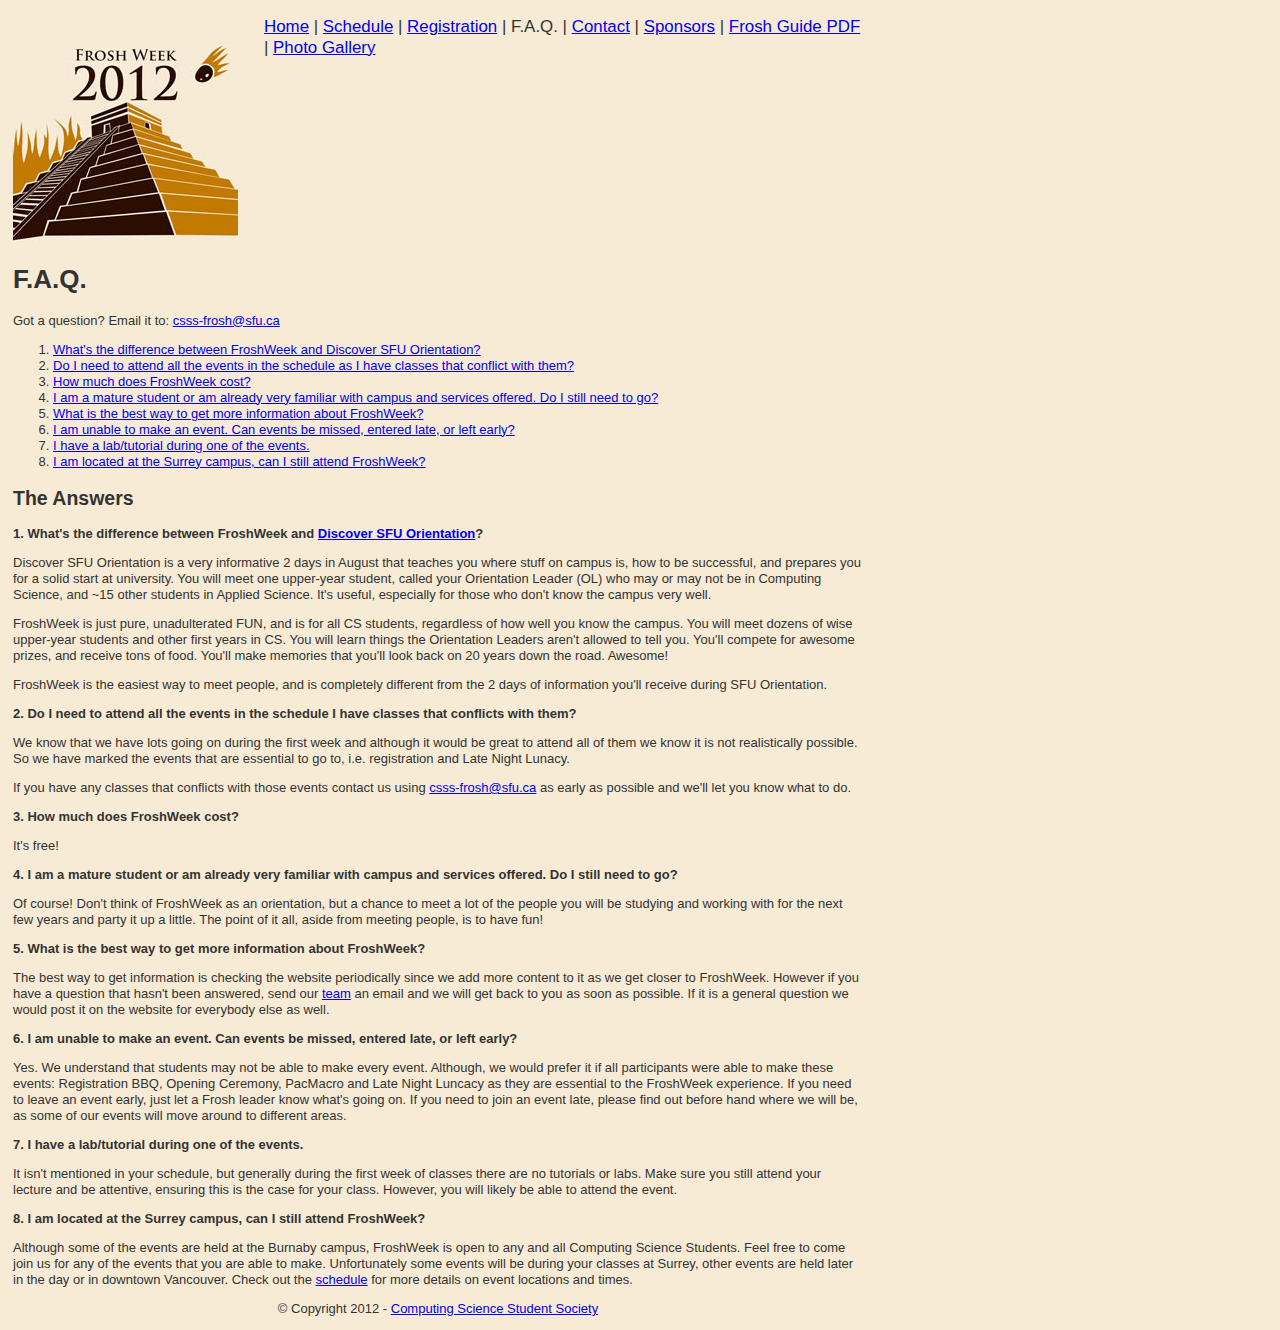
<file: frosh2012/faq.html>
<!DOCTYPE html>

<html>
<head>
<title>CSSS FroshWeek 2012</title>
<link rel="stylesheet" href="screen.css" />
</head>

<body>

<div class="logo"><img src="logo2012small.jpg" /></div>

<div class="navigation">
    <p>
    <a href="index.html">Home</a> | 
    <a href="schedule.html">Schedule</a> |
    <a href="registration.html">Registration</a> |
    F.A.Q. | 
    <a href="contact.html">Contact</a> | 
    <a href="sponsors.html">Sponsors</a> |
    <a href="Frosh Week 2012 Survival Guide.pdf">Frosh Guide PDF</a> |
    <a href="http://csss.cs.sfu.ca/gallery.php">Photo Gallery</a>
    </p>
</div>

<div class="content">

<h1>F.A.Q.</h1>

<p>Got a question? Email it to: <a href="mailto:csss-frosh@sfu.ca">csss-frosh@sfu.ca</a></p>

<ol>
    	<li><a href="#faq_1">What's the difference between FroshWeek and Discover SFU Orientation?</a></li>
   	<li><a href="#faq_2">Do I need to attend all the events in the schedule as I have classes that conflict with them?</a></li>
	<li><a href="#faq_3">How much does FroshWeek cost?</a></li>
	<li><a href="#faq_4">I am a mature student or am already very familiar with campus and services offered. Do I still need to go?</a></li>
	<li><a href="#faq_5">What is the best way to get more information about FroshWeek?</a></li>
   	<li><a href="#faq_6">I am unable to make an event. Can events be missed, entered late, or left early?</a></li>
    	<li><a href="#faq_7">I have a lab/tutorial during one of the events.</a></li>
	<li><a href="#faq_8">I am located at the Surrey campus, can I still attend FroshWeek?</a></li>
	
</ol>

<h2>The Answers</h2>

<p class="question"><a name="faq_1">1. What's the difference between FroshWeek and </a><a href="http://www.sfu.ca/studentlife/orientation/index.html">Discover SFU Orientation</a>?</p>

    <p>Discover SFU Orientation is a very informative 2 days in August that teaches you where stuff on campus is, how to be successful, and prepares you for a solid start at university. You will meet one upper-year student, called your Orientation Leader (OL) who may or may not be in Computing Science, and ~15 other students in Applied Science. It's useful, especially for those who don't know the campus very well.</p>
    <p>FroshWeek is just pure, unadulterated FUN, and is for all CS students, regardless of how well you know the campus. You will meet dozens of wise upper-year students and other first years in CS. You will learn things the Orientation Leaders aren't allowed to tell you. You'll compete for awesome prizes, and receive tons of food. You'll make memories that you'll look back on 20 years down the road. Awesome!</p>

    <p>FroshWeek is the easiest way to meet  people, and is completely different from the 2 days of information you'll receive during SFU Orientation.</p>


<p class="question"><a name="faq_2">2. Do I need to attend all the events in the schedule I have classes that conflicts with them?</a></p>

    <p>We know that we have lots going on during the first week and although it would be great to attend all of them we know it is not realistically possible. So we have marked the events that are essential to go to, i.e. registration and Late Night Lunacy.</p>

    <p>If you have any classes that conflicts with those events contact us using <a href="mailto:csss-frosh@sfu.ca">csss-frosh@sfu.ca</a> as early as possible and we'll let you know what to do.</p>


<p class="question"><a name="faq_3">3. How much does FroshWeek cost?</a></p>

	<p>It's free!</p>


<p class="question"><a name="faq_4">4. I am a mature student or am already very familiar with campus and services offered. Do I still need to go?</a></p>

	<p>Of course! Don't think of FroshWeek as an orientation, but a chance to meet a lot of the people you will be studying and working with for the next few years and party it up a little. The point of it all, aside from meeting people, is to have fun!</p>


<p class="question"><a name="faq_5">5. What is the best way to get more information about FroshWeek?</a></p>

	<p>The best way to get information is checking the website periodically since we add more content to it as we get closer to FroshWeek. However if you have a question that hasn't been answered, send our <a href="mailto:csss-frosh@sfu.ca">team</a> an email and we will get back to you as soon as possible. If it is a general question we would post it on the website
for everybody else as well.</p>


<p class="question"><a name="faq_6">6. I am unable to make an event. Can events be missed, entered late, or left early?</a></p>

	<p>Yes. We understand that students may not be able to make every event. Although, we would prefer it if all participants were
       able to make these events: Registration BBQ, Opening Ceremony, PacMacro and Late Night Luncacy as they are essential to the FroshWeek experience.
       If you need to leave an event early, just let a Frosh leader know what's going on. If you need to join an event late,
       please find out before hand where we will be, as some of our events will move around to different areas.</p>


<p class="question"><a name="faq_7">7. I have a lab/tutorial during one of the events.</a></p>

	<p>It isn't mentioned in your schedule, but generally during the first week of classes there are no tutorials or labs. Make sure you still attend your 
	lecture and be attentive, ensuring this is the case for your class. However, you will likely be able to attend the event.</p>


<p class="question"><a name="faq_8">8. I am located at the Surrey campus, can I still attend FroshWeek?</a></p>

	<p>Although some of the events are held at the Burnaby campus, FroshWeek is open to any and all Computing Science Students. Feel free to come join us for 
	any of the events that you are able to make. Unfortunately some events will be during your classes at Surrey, other events are held later in the day or 
	in downtown Vancouver. Check out the <a href="schedule.html">schedule</a> for more details on event locations and times.</p>

</div>


<div class="footer">
	<p>&copy; Copyright 2012 - <a href="http://csss.cs.sfu.ca/">Computing Science Student Society</a></p>
</div>

</body>
</html>
</file>
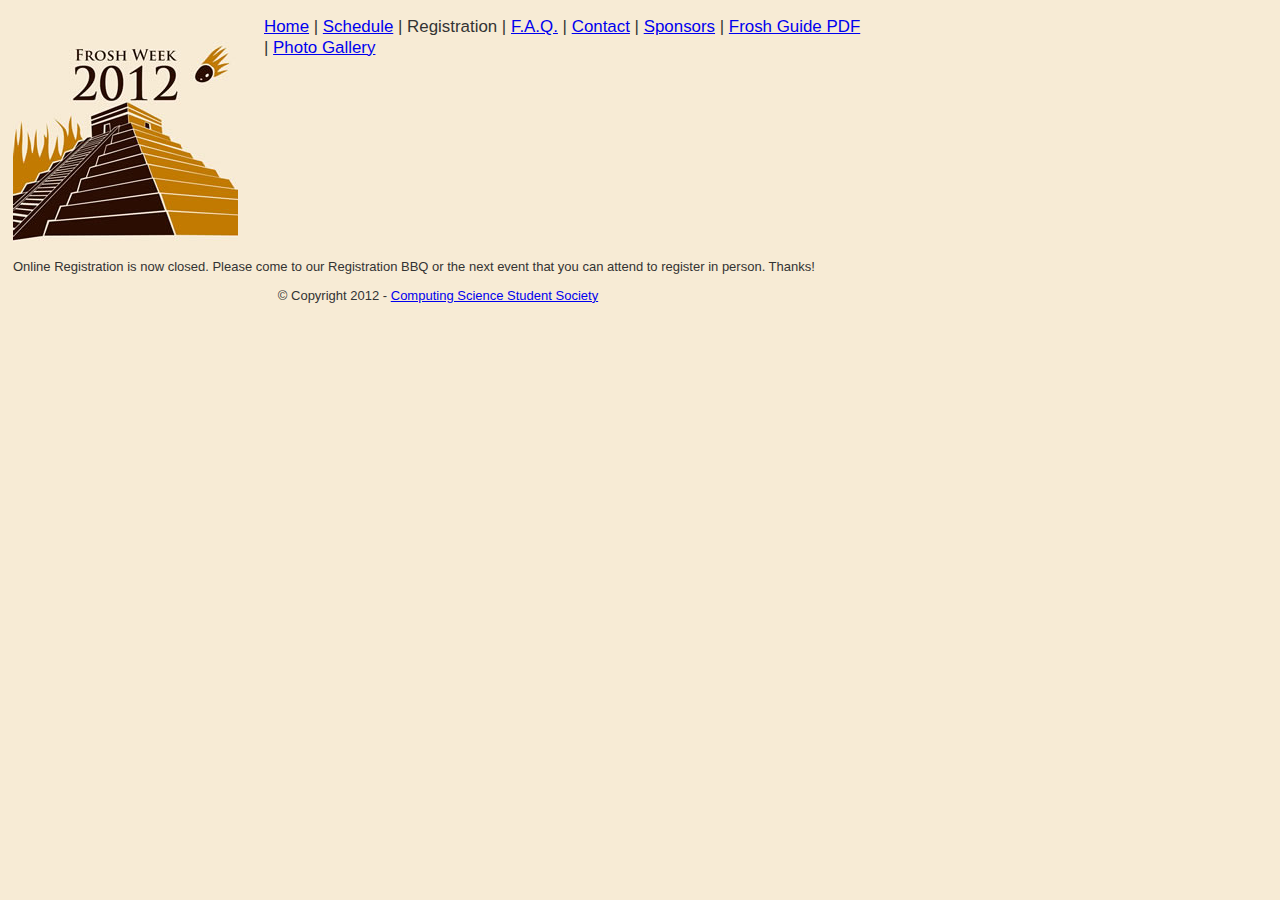
<file: frosh2012/registration.html>
<!DOCTYPE html>

<html>
<head>
<title>CSSS FroshWeek 2012</title>
<link rel="stylesheet" href="screen.css" />
</head>

<body>

<div class="logo"><img src="logo2012small.jpg" /></div>

<div class="navigation">
    <p>
    <a href="index.html">Home</a> | 
    <a href="schedule.html">Schedule</a> |
    Registration | 
    <a href="faq.html">F.A.Q.</a> | 
    <a href="contact.html">Contact</a> | 
    <a href="sponsors.html">Sponsors</a> |
    <a href="Frosh Week 2012 Survival Guide.pdf">Frosh Guide PDF</a> |
    <a href="http://csss.cs.sfu.ca/gallery.php">Photo Gallery</a>
    </p>
</div>

<div class="content">

	<p> Online Registration is now closed. Please come to our Registration BBQ or the next event that you can attend to register in person. Thanks!</p>

</div>


<div class="footer">
	<p>&copy; Copyright 2012 - <a href="http://csss.cs.sfu.ca/">Computing Science Student Society</a></p>
</div>

</body>
</html>
</file>
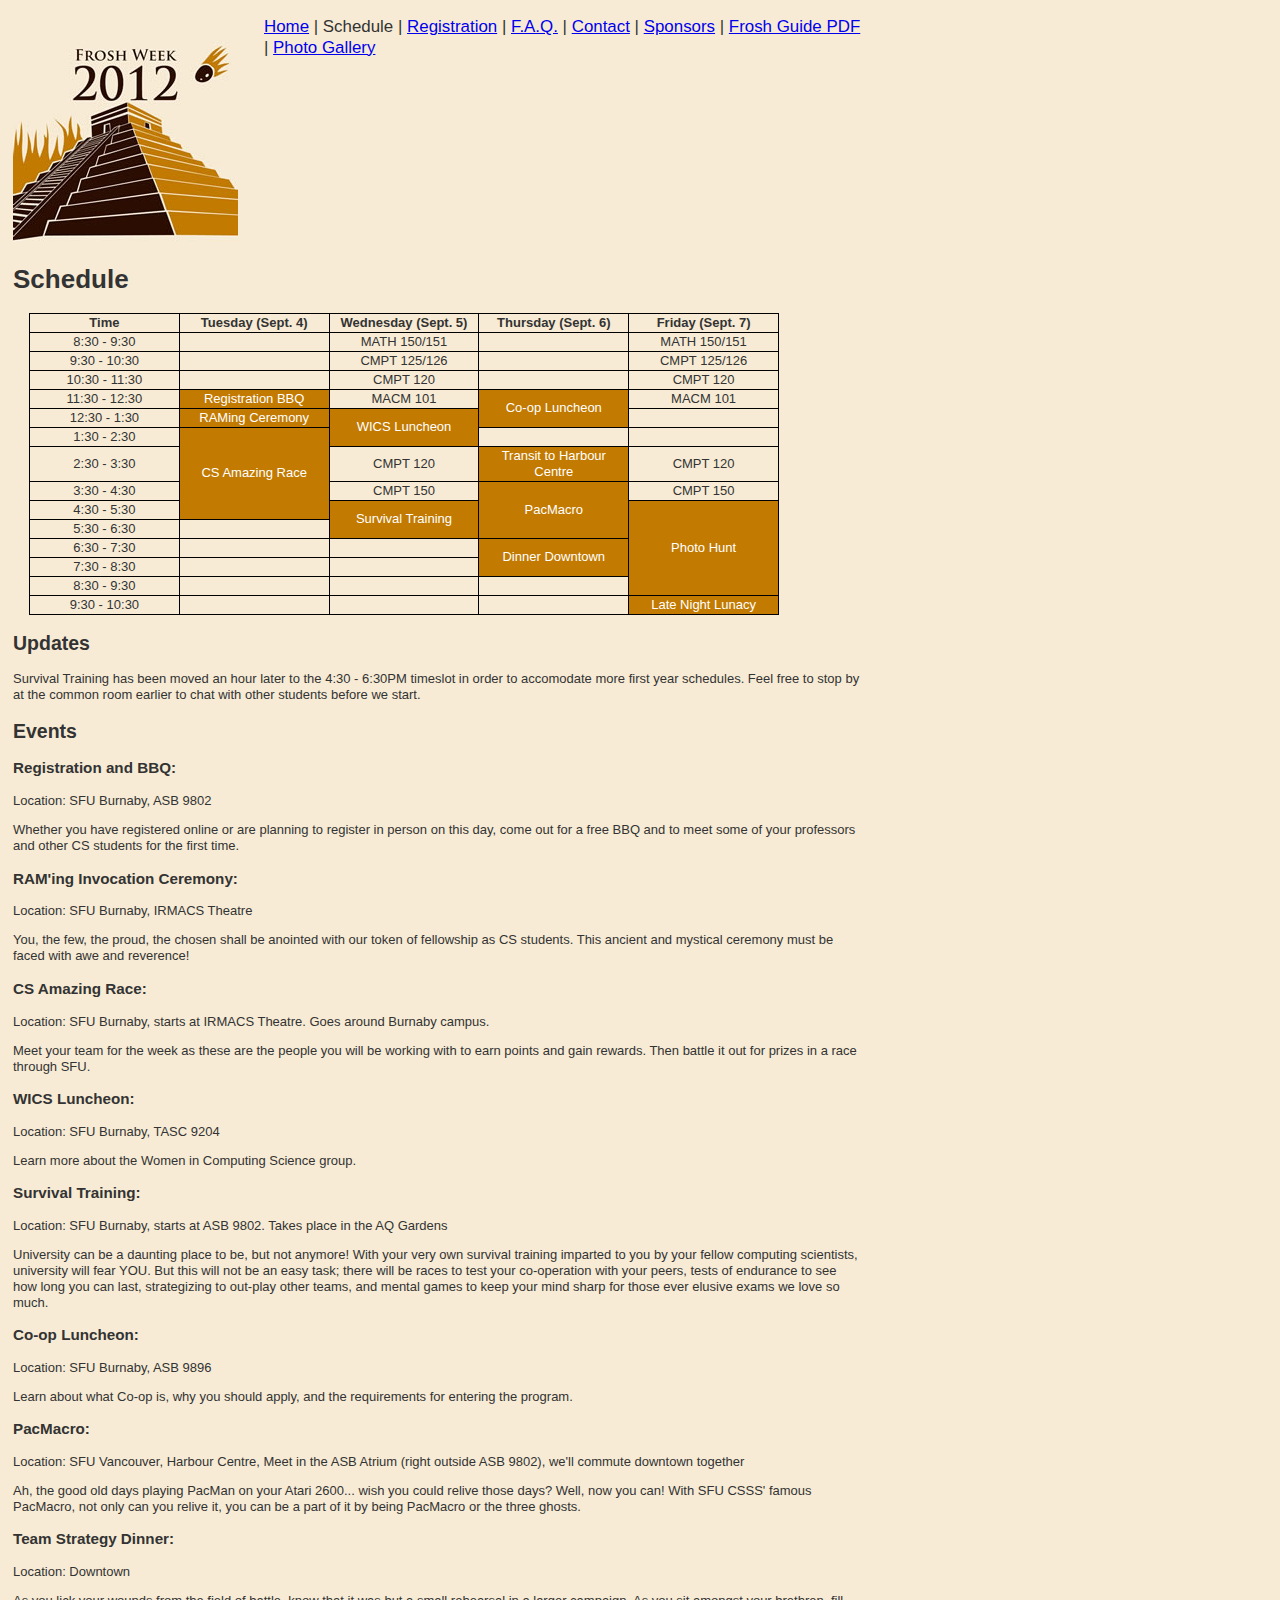
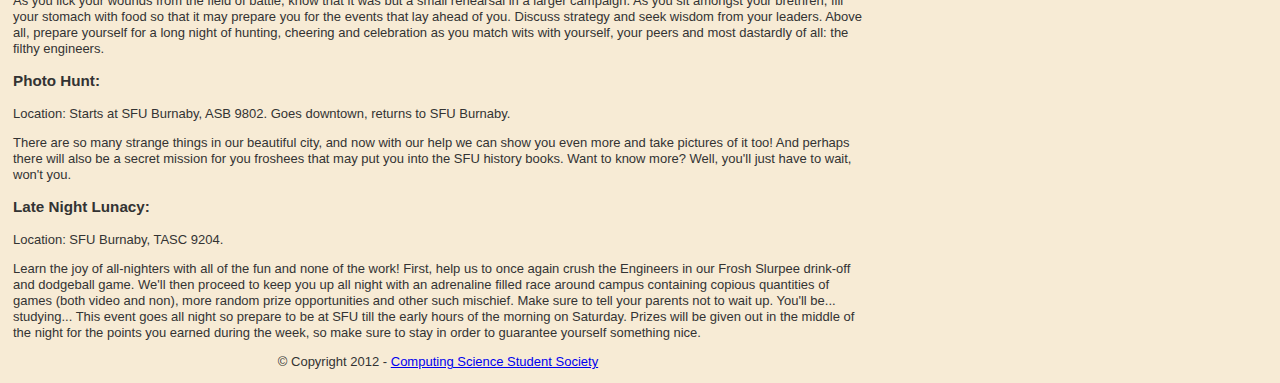
<file: frosh2012/schedule.html>
<!DOCTYPE html>

<html>
<head>
<title>CSSS FroshWeek 2012</title>
<link rel="stylesheet" href="screen.css" />
</head>

<body>
	
<div class="logo">
    <img src="logo2012small.jpg" />
</div>
        
<div class="navigation">
    <p>
    <a href="index.html">Home</a> | 
    Schedule |
    <a href="registration.html">Registration</a> | 
    <a href="faq.html">F.A.Q.</a> | 
    <a href="contact.html">Contact</a> | 
    <a href="sponsors.html">Sponsors</a> |
    <a href="Frosh Week 2012 Survival Guide.pdf">Frosh Guide PDF</a> |
    <a href="http://csss.cs.sfu.ca/gallery.php">Photo Gallery</a>
    </p>
</div>


<div class="content">

<h1>Schedule</h1>

<table id="schedule" cellspacing="0">

<thead>
<tr>
    <th>Time</th>
    <th>Tuesday (Sept. 4)</th>
    <th>Wednesday (Sept. 5)</th>
    <th>Thursday (Sept. 6)</th>
    <th>Friday (Sept. 7)</th>
</tr>
</thead>

<tbody>
<tr>
    <td>8:30 - 9:30</td>
    <td></td>
    <td>MATH 150/151</td>
    <td></td>
    <td>MATH 150/151</td>
</tr>

<tr>
    <td>9:30 - 10:30</td>
    <td></td>
    <td>CMPT 125/126</td>
    <td></td>
    <td>CMPT 125/126</td>
</tr>

<tr>
    <td>10:30 - 11:30</td>
    <td></td>
    <td>CMPT 120</td>
    <td></td>
    <td>CMPT 120</td>
</tr>

<tr>
    <td>11:30 - 12:30</td>
    <td class="schedule-event">Registration BBQ</td>
    <td>MACM 101</td>
    <td class="schedule-event" rowspan="2">Co-op Luncheon</td>
    <td>MACM 101</td>
</tr>

<tr>
    <td>12:30 - 1:30</td>
    <td class="schedule-event">RAMing Ceremony</td>
    <td class="schedule-event" rowspan="2">WICS Luncheon</td>
    <!-- <td></td> -->
    <td></td>
</tr>

<tr>
    <td>1:30 - 2:30</td>
    <td class="schedule-event" rowspan="4">CS Amazing Race</td>
    <!-- <td></td> -->
    <td></td>
    <td></td>
</tr>

<tr>
    <td>2:30 - 3:30</td>
    <!-- <td></td> -->
    <td>CMPT 120</td>
    <td class="schedule-event">Transit to Harbour Centre</td>
    <td>CMPT 120</td>
</tr>

<tr>
    <td>3:30 - 4:30</td>
    <!-- <td></td> -->
    <td>CMPT 150</td>
    <td class="schedule-event" rowspan="3">PacMacro</td>
    <td>CMPT 150</td>
</tr>

<tr>
    <td>4:30 - 5:30</td>
    <!-- <td></td> -->
    <td class="schedule-event" rowspan="2">Survival Training</td>
    <!-- <td></td> -->
    <td class="schedule-event" rowspan="5">Photo Hunt</td>
</tr>

<tr>
    <td>5:30 - 6:30</td>
    <td></td>
    <!-- <td></td> -->
    <!-- <td></td> -->
    <!-- <td></td> -->   
</tr>

<tr>
    <td>6:30 - 7:30</td>
    <td></td>
    <td></td>
    <td class="schedule-event" rowspan="2">Dinner Downtown</td>
    <!-- <td></td> --> 
</tr>

<tr>
    <td>7:30 - 8:30</td> 
    <td></td>
    <td></td>
    <!-- <td></td> --> 
    <!-- <td></td> --> 
</tr>

<tr>
    <td>8:30 - 9:30</td>
    <td></td>
    <td></td>
    <td></td>
    <!-- <td></td> --> 
</tr>

<tr>
    <td>9:30 - 10:30</td>
    <td></td>
    <td></td>
    <td></td>
    <td class="schedule-event">Late Night Lunacy</td>
</tr>

</tbody>
</table>

<h2>Updates</h2>
<p> Survival Training has been moved an hour later to the 4:30 - 6:30PM timeslot in order to accomodate more first year schedules. Feel free to stop by at the common room earlier to chat with other students before we start.</p>

<h2>Events</h2>
		   
    <h3><a name="Raming"></a>Registration and BBQ:</h3>
    <p>Location: SFU Burnaby, ASB 9802</p>
    <p>Whether you have registered online or are planning to register
in person on this day, come out for a free BBQ and to meet some of
your professors and other CS students for the first time.</p>
    
    <h3><a name="Ceremony"></a>RAM'ing Invocation Ceremony:</h3>
    <p>Location: SFU Burnaby, IRMACS Theatre</p>
    <p>You, the few, the proud, the chosen shall be anointed with our token of fellowship as CS students. This ancient and mystical ceremony must be faced with awe and reverence!</p>
    
    <h3><a name="AmazingRace"></a>CS Amazing Race:</h3>
    <p>Location: SFU Burnaby, starts at IRMACS Theatre. Goes around Burnaby campus.</p>
    <p>Meet your team for the week as these are the people you will be
working with to earn points and gain rewards. Then battle it out for
prizes in a race through SFU.</p>

    <h3><a name="WICS"></a>WICS Luncheon:</h3>
    <p>Location: SFU Burnaby, TASC 9204</p>
    <p>Learn more about the Women in Computing Science group.</p>
	
    <h3><a name="Training"></a>Survival Training:</h3>
    <p>Location: SFU Burnaby, starts at ASB 9802. Takes place in the AQ Gardens<p>
    <p>University can be a daunting place to be, but not anymore! With
your very own survival training imparted to you by your fellow
computing scientists, university will fear YOU. But this will not be
an easy task; there will be races to test your co-operation with your
peers, tests of endurance to see how long you can last, strategizing
to out-play other teams, and mental games to keep your mind sharp for
those ever elusive exams we love so much.</p>

<h3><a name="Coop"></a>Co-op Luncheon:</h3>
<p>Location: SFU Burnaby, ASB 9896</p>
<p>Learn about what Co-op is, why you should apply, and the requirements for entering the program.</p>

    <h3><a name="PacMacro"></a>PacMacro:</h3>
    <p>Location: SFU Vancouver, Harbour Centre, Meet in the ASB Atrium (right outside ASB 9802), we'll commute downtown together</p>
    <p>Ah, the good old days playing PacMan on your Atari 2600... wish you could relive those days? Well, now you can! With SFU CSSS' famous PacMacro, not only can you relive it, you can be a part of it by being PacMacro or the three ghosts.</p>

    <h3><a name="TeamDinner"></a>Team Strategy Dinner:</h3>
    <P>Location: Downtown</p>
    <p>As you lick your wounds from the field of battle, know that it was but a small rehearsal in a larger campaign. As you sit amongst your brethren, fill your stomach with food so that it may prepare you for the events that lay ahead of you. Discuss strategy and seek wisdom from your leaders. Above all, prepare yourself for a long night of hunting, cheering and celebration as you match wits with yourself, your peers and most dastardly of all: the filthy engineers.</p>

    <h3><a name="PhotoHunt"></a>Photo Hunt:</h3>
    <p>Location: Starts at SFU Burnaby, ASB 9802. Goes downtown, returns to SFU Burnaby.</p>
    <p>There are so many strange things in our beautiful city, and now with our help we can show you even more and take pictures of it too! And perhaps there will also be a secret mission for you froshees that may put you into the SFU history books. Want to know more? Well, you'll just have to wait, won't you.</p>

    <h3><a name="Lunacy"></a>Late Night Lunacy:</h3>
    <p>Location: SFU Burnaby, TASC 9204.</p>

    <p>Learn the joy of all-nighters with all of the fun and none of the work! First,
        help us to once again crush the Engineers in our Frosh Slurpee drink-off and
        dodgeball game. We'll then proceed to keep you up all night with an adrenaline
        filled race around campus containing copious quantities of games (both
        video and non), more random prize opportunities and other such
        mischief. Make sure to tell your parents not to wait up. You'll be...
        studying... This event goes all night so prepare to be at SFU till the
        early hours of the morning on Saturday. Prizes will be given out in
        the middle of the night for the points you earned during the week, so
        make sure to stay in order to guarantee yourself something nice.</p>

</div>

<div class="footer">
	<p>&copy; Copyright 2012 - <a href="http://csss.cs.sfu.ca/">Computing Science Student Society</a></p>
</div>

</body>
</html>
</file>
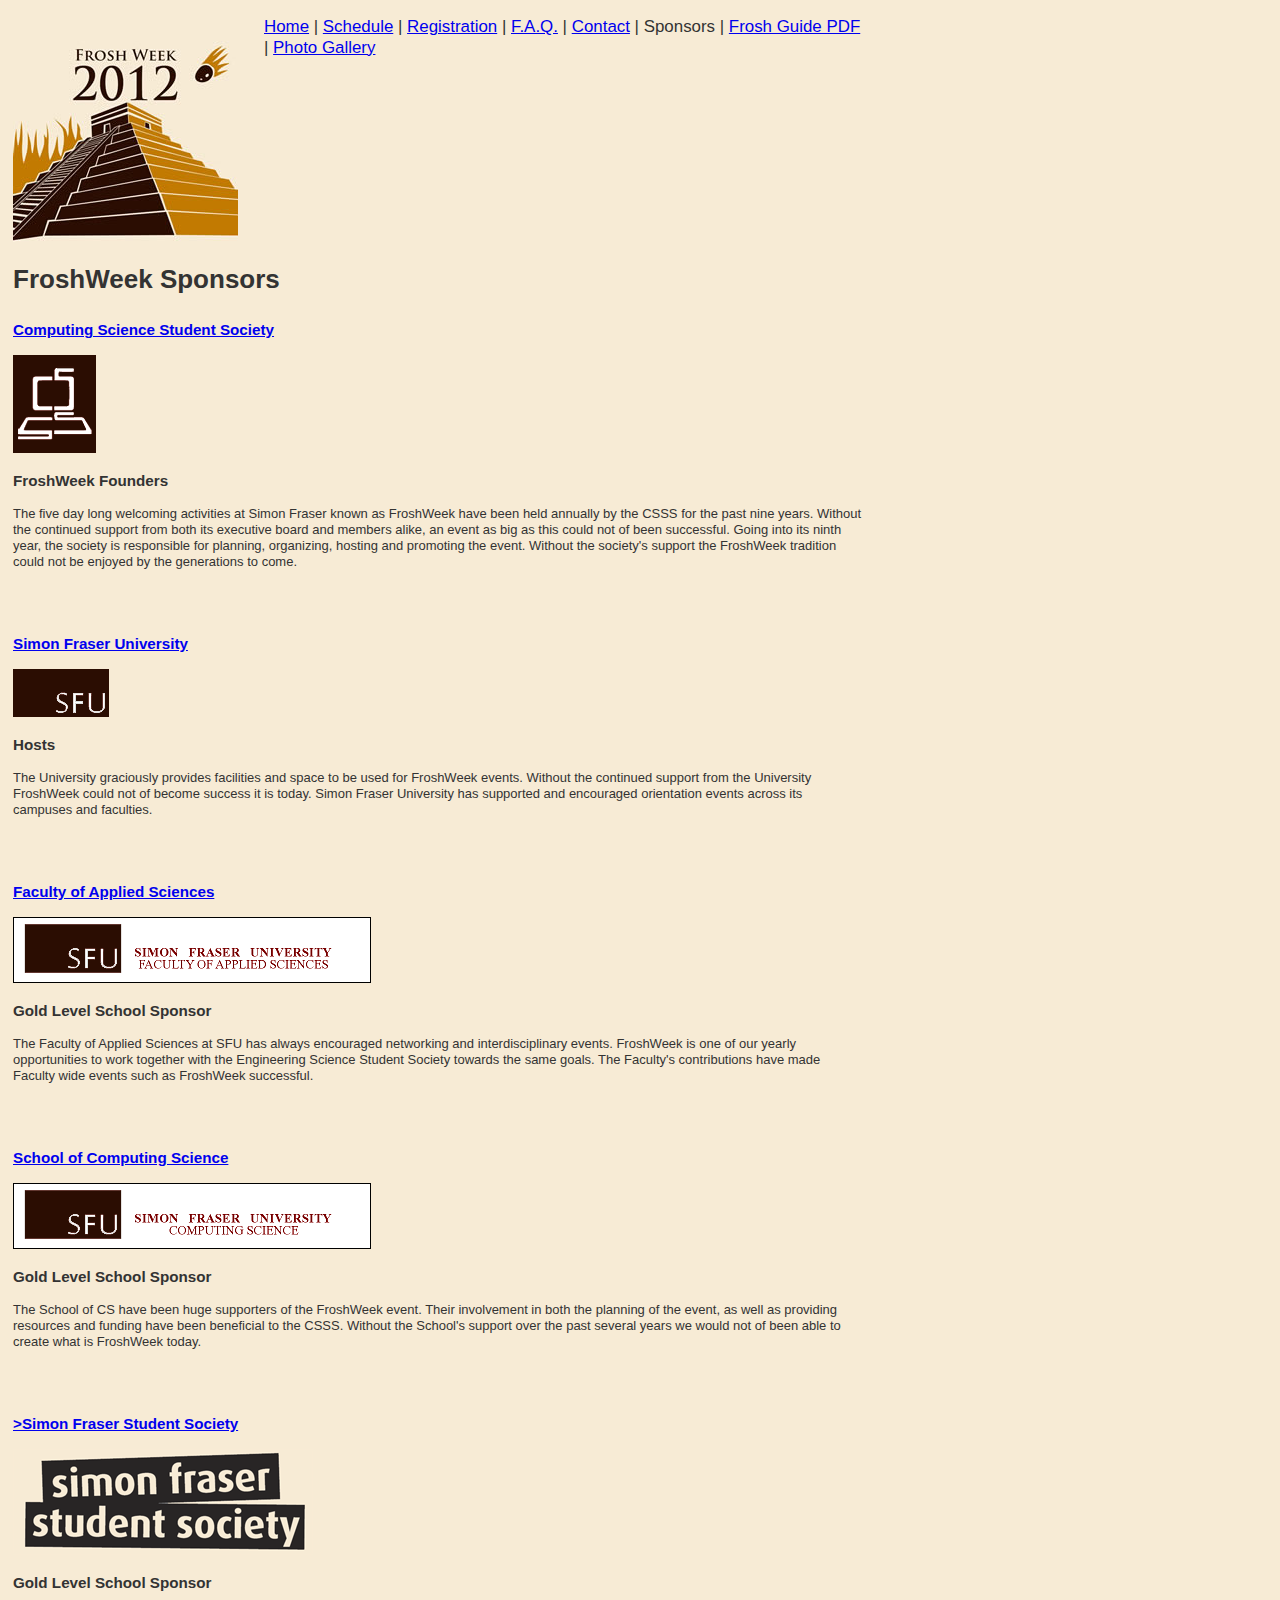
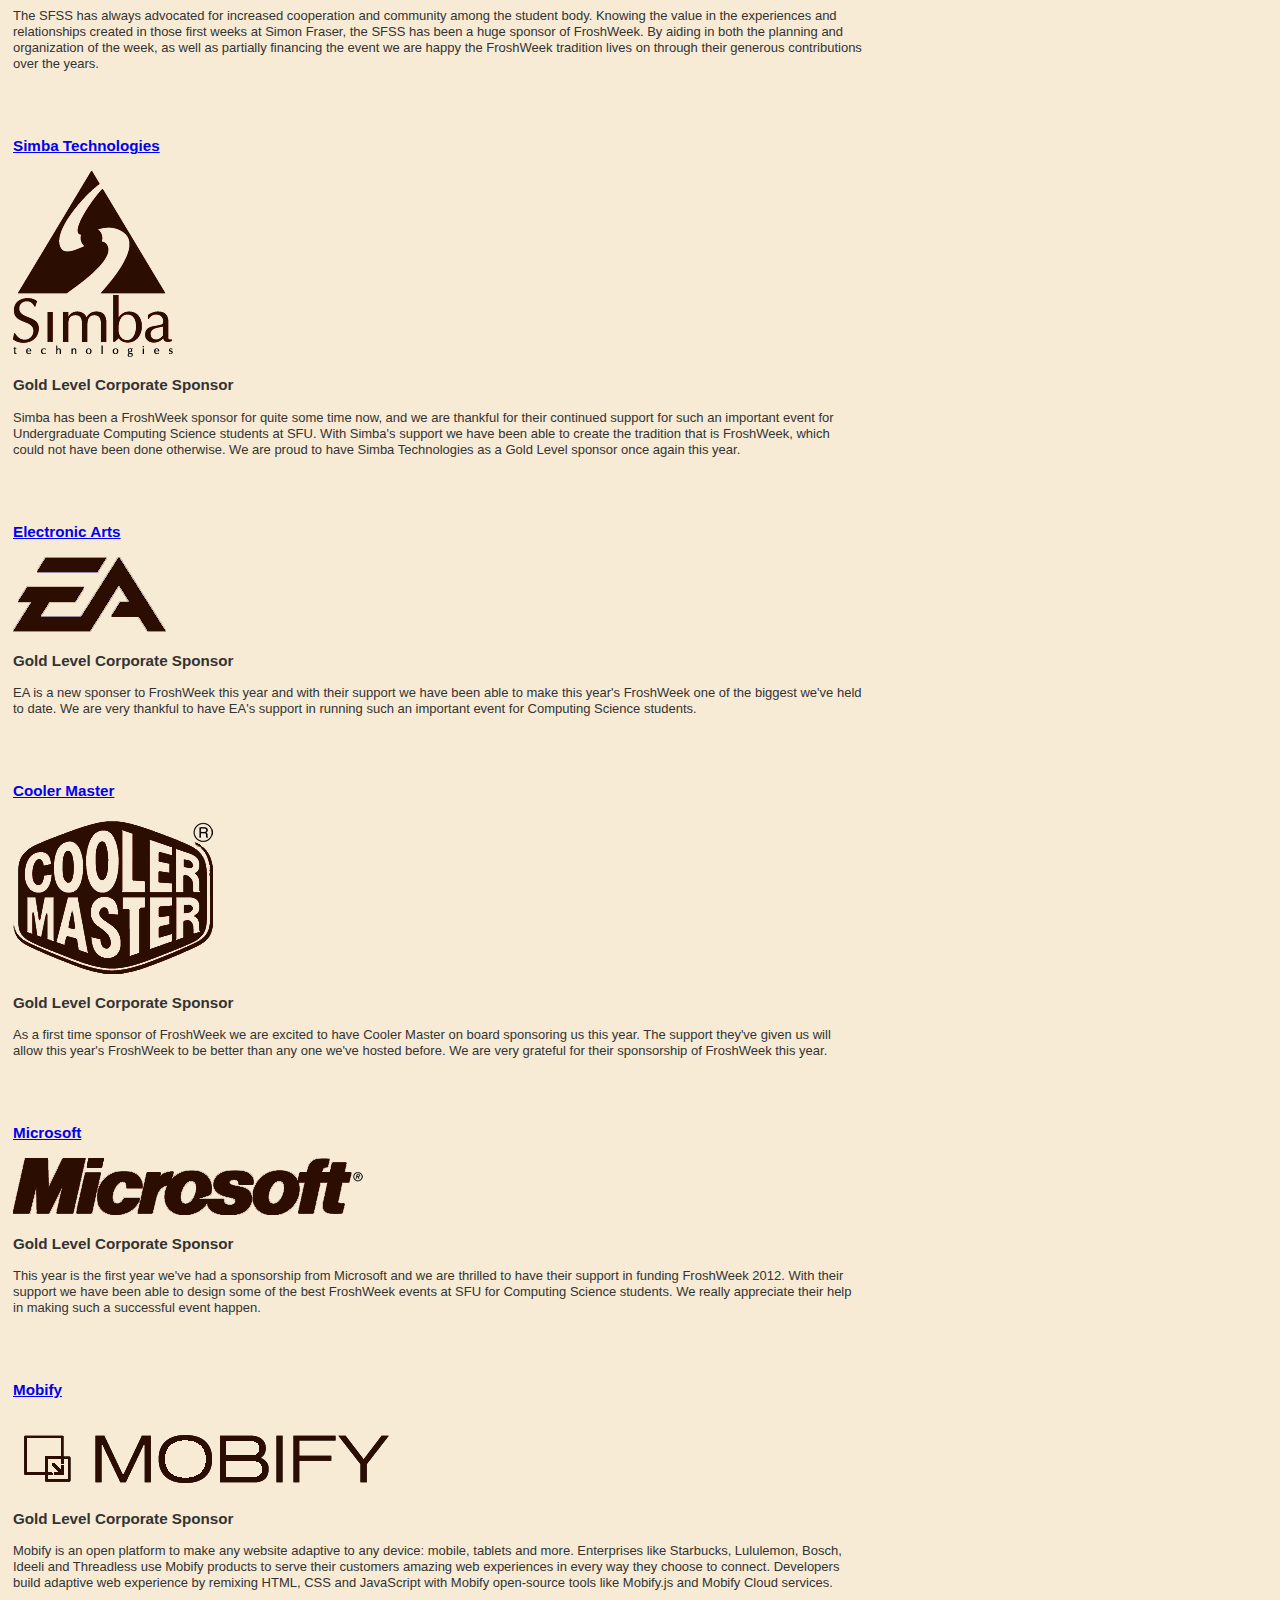
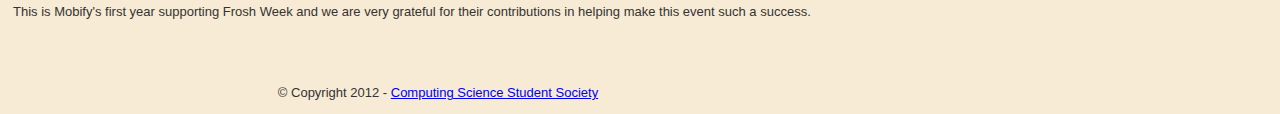
<file: frosh2012/sponsors.html>
<!DOCTYPE html>

<html>
<head>
<title>CSSS FroshWeek 2012</title>
<link rel="stylesheet" href="screen.css" />
</head>

<body>

<div class="logo"><img src="logo2012small.jpg" /></div>

<div class="navigation">
    <p>
    <a href="index.html">Home</a> | 
    <a href="schedule.html">Schedule</a> |
    <a href="registration.html">Registration</a> | 
    <a href="faq.html">F.A.Q.</a> | 
    <a href="contact.html">Contact</a> | 
    Sponsors |
    <a href="Frosh Week 2012 Survival Guide.pdf">Frosh Guide PDF</a> |
    <a href="http://csss.cs.sfu.ca/gallery.php">Photo Gallery</a>
    </p>
</div>

<div class="content">

	<h1>FroshWeek Sponsors</h1>
    
    <div class="sponsor">
	    <a href="http://csss.cs.sfu.ca"><h3>Computing Science Student Society</h3></a>
		
		<p>
			<img src="sponsorlogos/csss_logo.png" class="sponsors" />
			<h3>FroshWeek Founders</h3>
			<p>
			The five day long welcoming activities at Simon Fraser known as FroshWeek have been held annually by the CSSS 
			for the past nine years. Without the continued support from both its executive board and members alike, an event 
			as big as this could not of been successful. Going into its ninth year, the society is responsible for planning, 
			organizing, hosting and promoting the event. Without the society's support the FroshWeek tradition could not be 
			enjoyed by the generations to come.
			</p>
		</p>
	</div>
	
    
	<div class="sponsor">
		<a href="http://www.sfu.ca"><h3>Simon Fraser University</h3></a>
		
		<p>
			<img src="sponsorlogos/sfu_logo.png" class="sponsors" />
			<h3>Hosts</h3>
			<p>
			The University graciously provides facilities and space to be used for FroshWeek events. Without the continued 
			support from the University FroshWeek could not of become success it is today. Simon Fraser University has supported 
			and encouraged orientation events across its campuses and faculties.
			</p>
		</p>
	</div>
  	
    
    <div class="sponsor">
	<a href="http://fas.sfu.ca/"><h3>Faculty of Applied Sciences</h3></a>
		
		<p>
			<img src="sponsorlogos/fas_logo.png" class="sfuwhitespace" />
			<h3>Gold Level School Sponsor</h3>
			<p>
			The Faculty of Applied Sciences at SFU has always encouraged networking and interdisciplinary events. FroshWeek is one of 
			our yearly opportunities to work together with the Engineering Science Student Society towards the same goals. The Faculty's 
			contributions have made Faculty wide events such as FroshWeek successful.
			</p>
		</p>
	</div>	
    
    
    <div class="sponsor">
	<a href="http://cs.sfu.ca"><h3>School of Computing Science</h3></a>
		
		<p>
			
			<img src="sponsorlogos/cs_logo.png" class="sfuwhitespace" />
			<h3>Gold Level School Sponsor</h3>
			<p>
			The School of CS have been huge supporters of the FroshWeek event. Their involvement in both the planning of the event, 
			as well as providing resources and funding have been beneficial to the CSSS. Without the School's support over the past 
			several years we would not of been able to create what is FroshWeek today.
			</p>
		</p>
    </div>
    
    
	<div class="sponsor">
	<a href="http://sfss.ca"><h3>>Simon Fraser Student Society</h3></a>
		
		<p>
			<img src="sponsorlogos/sfss_logo.png" class="sponsors" />
			<h3>Gold Level School Sponsor</h3>
			<p>
			The SFSS has always advocated for increased cooperation and community among the student body. Knowing the value in the experiences 
			and relationships created in those first weeks at Simon Fraser, the SFSS has been a huge sponsor of FroshWeek. By aiding in both 
			the planning and organization of the week, as well as partially financing the event we are happy the FroshWeek tradition lives on 
			through their generous contributions over the years.
			</p>

		</p>
    </div>
	
    
    <div class="sponsor">
	<a href="http://www.simba.com/"><h3>Simba Technologies</h3></a>
		
		<p>
			<img src="sponsorlogos/simbatech.png" class="sponsors" />
			<h3>Gold Level Corporate Sponsor</h3>
			<p>
			Simba has been a FroshWeek sponsor for quite some time now, and we are thankful for their continued support for such 
			an important event for Undergraduate Computing Science students at SFU. With Simba's support we have been able to create 
			the tradition that is FroshWeek, which could not have been done otherwise. We are proud to have Simba Technologies as a 
			Gold Level sponsor once again this year.
			</p>
		</p>
    </div>
    
    
    <div class="sponsor">
	<a href="http://www.ea.com/ca"><h3>Electronic Arts</h3></a>
    
		<p>
			<img src="sponsorlogos/ea.png" class="sponsors" />
			<h3>Gold Level Corporate Sponsor</h3>
			<p>
			EA is a new sponser to FroshWeek this year and with their support we have been able to make this year's FroshWeek one of the
			biggest we've held to date. We are very thankful to have EA's support in running such an important event for Computing Science students.
			</p>
		</p>
    
    </div>
    
    
    <div class="sponsor">
	<a href="http://www.coolermaster.com/"><h3>Cooler Master</h3></a>
		
		<p>
			<img src="sponsorlogos/coolermaster.png" class="sponsors" />
			<h3>Gold Level Corporate Sponsor</h3>
			<p>
			As a first time sponsor of FroshWeek we are excited to have Cooler Master on board sponsoring us this year. The support they've given us
			will allow this year's FroshWeek to be better than any one we've hosted before. We are very grateful for their sponsorship of FroshWeek this
			year.
			</p>
		</p>

    </div>    
    
    
    <div class="sponsor">
	<a href="http://www.microsoft.com/"><h3>Microsoft</h3></a>
		
		<p>
			<img src="sponsorlogos/ms.png" class="sponsors" />
			<h3>Gold Level Corporate Sponsor</h3>
			<p>
			This year is the first year we've had a sponsorship from Microsoft and we are thrilled to have their support in funding FroshWeek 2012.
			With their support we have been able to design some of the best FroshWeek events at SFU for Computing Science students. We really appreciate
			their help in making such a successful event happen.
			</p>
		</p>
    
    </div>

    <div class="sponsor">
	    <a href="http://www.mobify.com/"><h3>Mobify</h3></a>
		
		<p>
			<img src="sponsorlogos/mobifylogosite.png" class="sponsors" />
			<h3>Gold Level Corporate Sponsor</h3>
			<p>
			Mobify is an open platform to make any website adaptive to any device: mobile, tablets and more.
			Enterprises like Starbucks, Lululemon, Bosch, Ideeli and Threadless use Mobify products to serve 
			their customers amazing web experiences in every way they choose to connect.
			Developers build adaptive web experience by remixing HTML, CSS and JavaScript with Mobify open-source tools like Mobify.js and Mobify Cloud services.
			</p>
			<p>
			This is Mobify's first year supporting Frosh Week and we are very grateful for their contributions in helping make this event such a success.
			</p>
		</p>
    
    </div>

</div>


<div class="footer">
	<p>&copy; Copyright 2012 - <a href="http://csss.cs.sfu.ca/">Computing Science Student Society</a></p>
</div>

</body>
</html>
</file>
<file: froshstyle.css>
/* STYLESHEET FOR FROSHWEEK 2013 SITE */

/* HEADER STYLING */

.header {
	height: 8em;
	width: 60em;
	padding: 0em 0em 0.5em 0em;
	margin: auto;
	margin-top: 1em;
}

.header img {
	height: 8em;
	width: auto;
	float: left;
	padding: 0em 2em 0em 0em;
}

/* NAVIGATION STYLING */

nav {
	/*background-color: #59300C;*/
	height: 2em;
	border: 1px solid #402108;

	-webkit-box-shadow: 0 3px 3px #3c3c40;
	-moz-box-shadow: 0 3px 3px #3c3c40;
	box-shadow: 0 3px 3px #3c3c40;

	background-image: -moz-linear-gradient(top, #59300C, #45250A);
	background-image: -ms-linear-gradient(top, #59300C, #45250A);
	background-image: -webkit-linear-gradient(top, #59300C, #45250A);
	background-image: linear-gradient(top, #59300C, #45250A);
}

nav ul {
	display: block;
	list-style-type: none;
	margin: 0;
	padding: 0;
}

nav li {
	display: block;
	float: left;
	margin: 0;
	padding: 0;
	position: relative;
}

nav a {
	text-decoration: none;
	padding: 0.3em 0.5em 0.5em 0.5em;
	color: #FFFFFF;
	text-transform: uppercase;
	line-height: 1.8em;

	border-right: 1px solid #353432;
	border-left: 1px solid rgba(255, 255, 255, 0.2);
}

.nav_link a:hover {
	text-shadow: 0 0 8px rgba(255, 255, 255, 0.2);

	background-image: -moz-linear-gradient(top, #9C5313, #633610);
	background-image: -ms-linear-gradient(top, #9C5313, #633610);
	background-image: -webkit-linear-gradient(top, #9C5313, #633610);
	background-image: linear-gradient(top, #9C5313, #633610);

	-webkit-box-shadow: inset 0 1px 0px rgba(255, 255, 255, 0.2), 0 1px 0px #292929;
	-moz-box-shadow: inset 0 1px 0px rgba(255, 255, 255, 0.2), 0 1px 0px #292929;
	box-shadow: inset 0 1px 0px rgba(255, 255, 255, 0.2), 0 1px 0px #292929;

}

.nav_link a:active {
	background-image: -moz-linear-gradient(top, #7A400D, #4A280B);
	background-image: -ms-linear-gradient(top, #7A400D, #4A280B);
	background-image: -webkit-linear-gradient(top, #7A400D, #4A280B);
	background-image: linear-gradient(top, #7A400D, #4A280B);

	-webkit-box-shadow: inset 0 2px 3px rgba(0,0,0, 0.2);
	-moz-box-shadow: inset 0 2px 3px rgba(0,0,0, 0.2);
	box-shadow: inset 0 2px 3px rgba(0,0,0, 0.2);

}

#facebook_link, #facebook_link a {
	display:inline;
	float: right;
	border-width: 0px;
	background-color: transparent;
}

#facebook_link img {
	border: 1px solid #402108;
}

#facebook_link img:hover {
	border: 1px solid #9C5313;
}

.navdecor {
	text-decoration: none;
	padding: 0.3em 0em 0.5em 0em;
	line-height: 1.8em;
	border-left: 1px solid rgba(255, 255, 255, 0.2);
}

/* CONTENT LAYOUT */

body {
	background-image:url("/resources/noise_lines.png");
	background-color: #947138;
	font-family: "Droid Sans", "Trebuchet MS", Helvetica, sans-serif;
}

.page {
	background-color: #EDEBE8;
	margin: auto;
	width: 60em;
}

.content {
	padding: 1em 1em 1em 1em;
	border-left: 1px solid #353432;
	border-right: 1px solid #353432;
}

/* FOOTER STYLING */

footer {
	height: 1.8em;
	color: #FFFFFF;
	text-align: center;
	padding: 0em 0em 0.5em 0em;
	border: 1px solid #402108;
	font-size: 0.7em;

	-webkit-box-shadow: 0 3px 3px #402D0D;
	-moz-box-shadow: 0 3px 3px #402D0D;
	box-shadow: 0 3px 3px #402D0D;

	background-image: -moz-linear-gradient(top, #59300C, #381E08);
	background-image: -ms-linear-gradient(top, #59300C, #381E08);
	background-image: -webkit-linear-gradient(top, #59300C, #381E08);
	background-image: linear-gradient(top, #59300C, #381E08);
}

footer p {
	line-height: 0.4em;
}

footer a {
	color: #FFFFFF;
}

/* LINK STYLING IN CONTENT */

.content a {
	color: #82440C;
}

.content a:visited {
	color: #82440C;
}

.content a:hover {
	color: #ED750C;
}

.content a:active {
	color: #82440C;
}

/* TABLE STYLING */

table {
	width: 55em;
	border-collapse:collapse;
	border: 0px solid black;
}


td {
	width: 20%;
	text-align: center;
}

table {
	border: 1px solid #000000;
}

tr, td, th {
	border-top: 0px;
	border-bottom: 0px;
}

.schedule-nothing {
	border-left: 1px solid #5C5447;
	border-right: 1px solid #5C5447;
}

.schedule-event {
	color: #FFFFFF;    
	background-color: #134223;
	border: 1px solid #0C2916;
}

.schedule-class {
	background-color: #615239;
	color: #FFFFFF;
	border: 1px solid #403627;
}

.table-schedule tr:nth-child(even) {
    background-color: rgba(156, 126, 95, 0.4);
}

.table-schedule tr:nth-child(odd) {
    background-color: rgba(224, 203, 180, 0.4);
}

.table-title {
	background-color: #452B0E;
	color: #FFFFFF;
}

/* CONTACT PAGE */

.eventinfo {
	font-weight: bold;
	margin: 0;
	padding: 0;
}

.eventdetails {
	font-weight: normal;
}

/* FAQ PAGE */

.question {
	font-weight: bold;
}

.question a, .question a:active, .question a:hover  {
	color: black;
}
</file>
<file: resources/js-image-slider.css>
/* http://www.menucool.com */

#sliderFrame {position:relative;width:700px;margin: 0 auto;} /*remove the "margin:0 auto;" if you want to align the whole slider to the left side*/

#ribbon {width:111px;height:111px;position:absolute;top:-4px;left:-4px;background:url(ribbon.png) no-repeat;z-index:7;}
        
#slider {
    width:700px;height:306px;/* Make it the same size as your images */
	background:#fff url(loading.gif) no-repeat 50% 50%;
	position:relative;
	margin:0 auto;/*make the image slider center-aligned */
    box-shadow: 0px 1px 5px #999999;
}
#slider img {
	position:absolute;
	border:none;
	display:none;
}

/* the link style (if an image is wrapped in a link) */
#slider a.imgLink {
	z-index:2;
	display:none;position:absolute;
	top:0px;left:0px;border:0;padding:0;margin:0;
	width:100%;height:100%;
}

/* Caption styles */
div.mc-caption-bg, div.mc-caption-bg2 {
	position:absolute;
	width:100%;
	height:auto;
	padding:0;
	left:0px; /*if the caption needs to be aligned from right, specify by right instead of left. i.e. right:20px;*/
	bottom:0px;/*if the caption needs to be aligned from top, specify by top instead of bottom. i.e. top:150px;*/
	z-index:3;
	overflow:hidden;
	font-size: 0;
}
div.mc-caption-bg {
	background-color:black;
}
div.mc-caption {
	font: bold 14px/20px Arial;
	color:#EEE;
	z-index:4;
	padding:10px 0;/*Adding a padding-left or padding-right here will make the caption area wider than its background. Sometimes you may need to define its width again here to keep it the same width as its background area (div.mc-caption-bg).*/
	text-align:center;
}
div.mc-caption a {
	color:#FB0;
}
div.mc-caption a:hover {
	color:#DA0;
}


/* ------ built-in navigation bullets wrapper ------*/
div.navBulletsWrapper  {
	top:320px; left:250px; /* Its position is relative to the #slider */
	width:200px;
	background:none;
	padding-left:20px;
	position:relative;
	z-index:5;
	cursor:pointer;
}

/* each bullet */
div.navBulletsWrapper div 
{
    width:11px; height:11px;
    background:transparent url(bullet.png) no-repeat 0 0;
    float:left;overflow:hidden;vertical-align:middle;cursor:pointer;
    margin-right:11px;/* distance between each bullet*/
    _position:relative;/*IE6 hack*/
}

div.navBulletsWrapper div.active {background-position:0 -11px;}


/* --------- Others ------- */
#slider 
{
	transform: translate3d(0,0,0);
    -ms-transform:translate3d(0,0,0);
    -moz-transform:translate3d(0,0,0);
    -o-transform:translate3d(0,0,0);
}
</file>
<file: frosh2012/screen.css>
body {
	background-color: #F7EBD5;
	color: #333;
	font: 13px/1.231 Arial, Helvetica, Sans-Serif;
	width: 850px;
	margin-left: 1em;
}

div.navigation {
	float:center;
	font-size:1.3em;
}

div.logo {
	float:left;
	width:225px;
	margin-right:2em;
}

div.content {
	float:left;
	clear:left;
}

div.footer {
	clear:left;
	margin-top:2em;
	text-align:center;
}

p.question {
	font-weight:bold;
}

img.photo {
	float: right;
	margin-left: 1em;
	margin-bottom: 1em;
}

img.sponsors {
	margin-right: 2em;
	clear:left;
}

img.sfuwhitespace {
	/*float:left;*/
	margin-right: 2em;
	border: 1px solid black;
	clear:left;
}

div.sponsor {
	margin-top:2em;
	margin-bottom:2em;
	padding-bottom:2em;
}


/*For the Schedule Table*/


table {
    width: 750px;
    margin-left: 16px;
    border-collapse:collapse;
}


td {
    width: 20%;
    text-align: center;
}

table, td, th {
    border: 1px solid #000;
}

.schedule-event {
    color: #FFF;    
    background-color: #c27a01;
}
</file>
